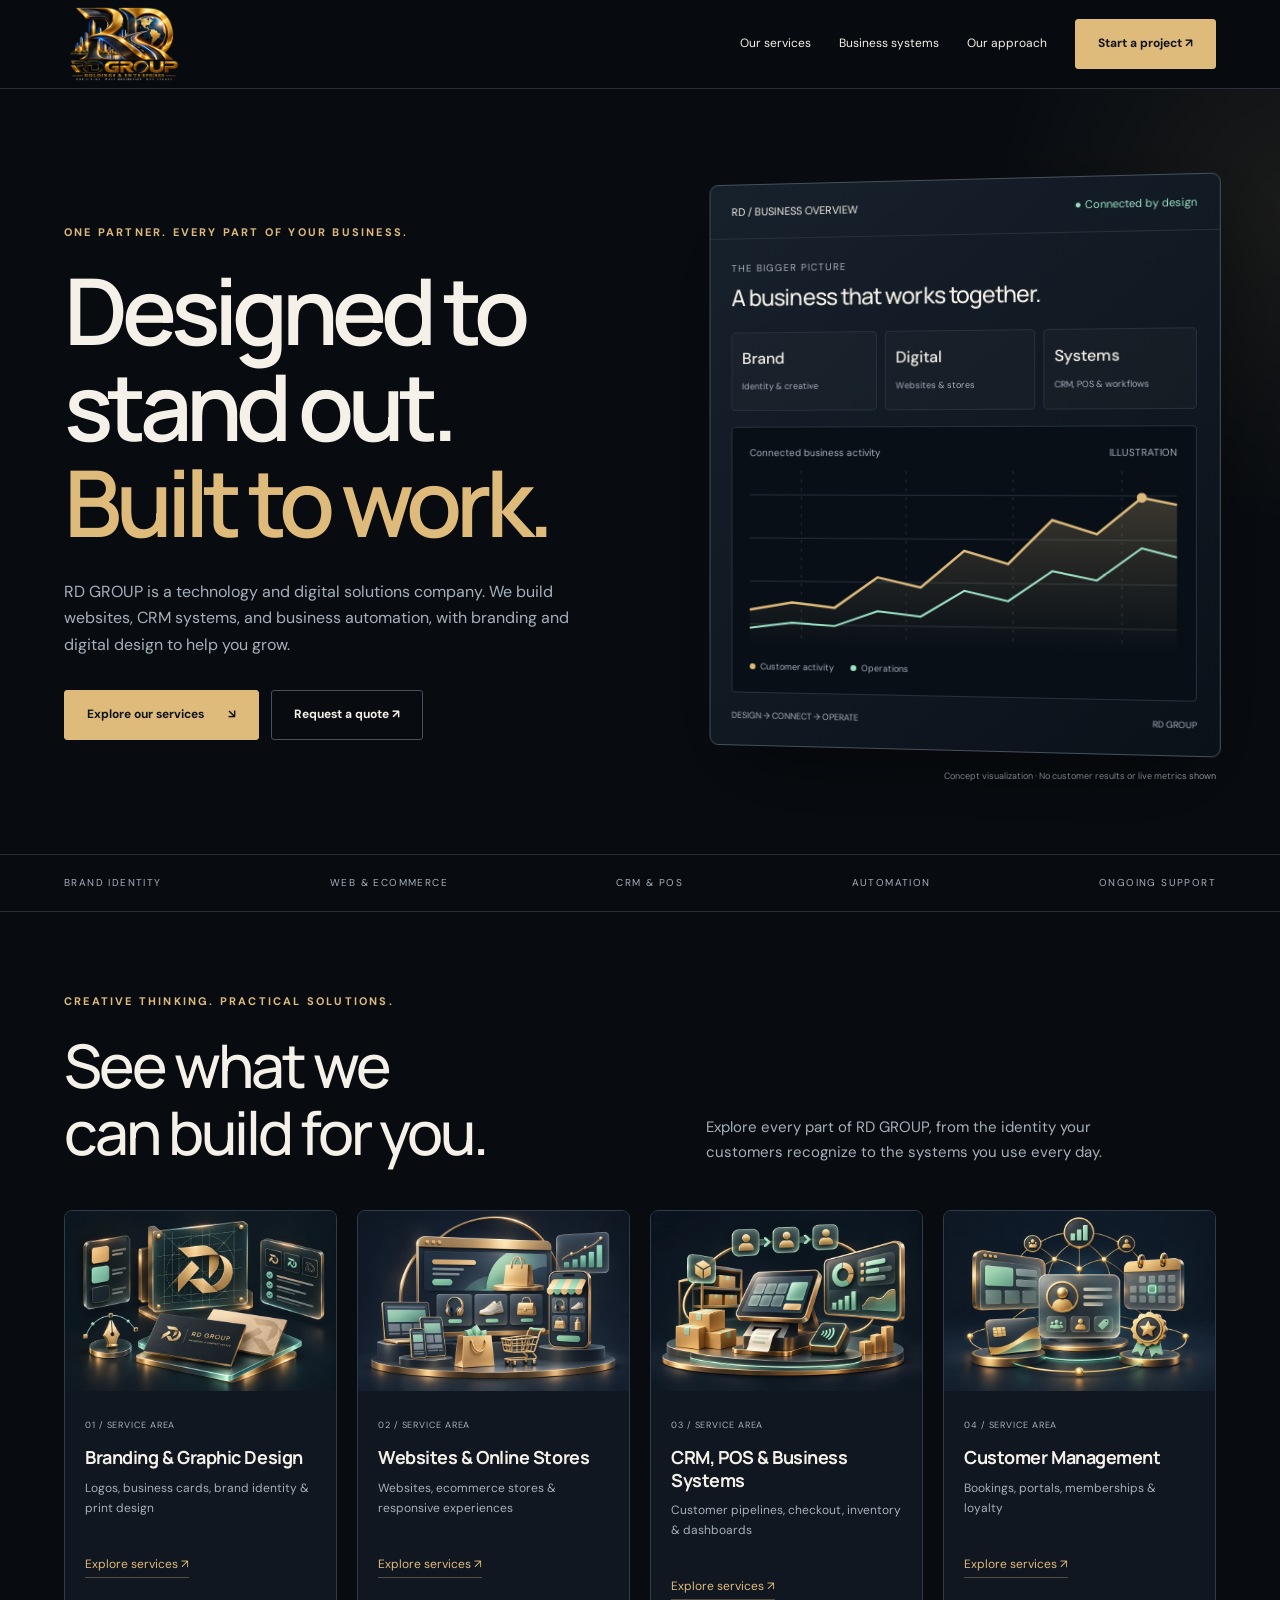
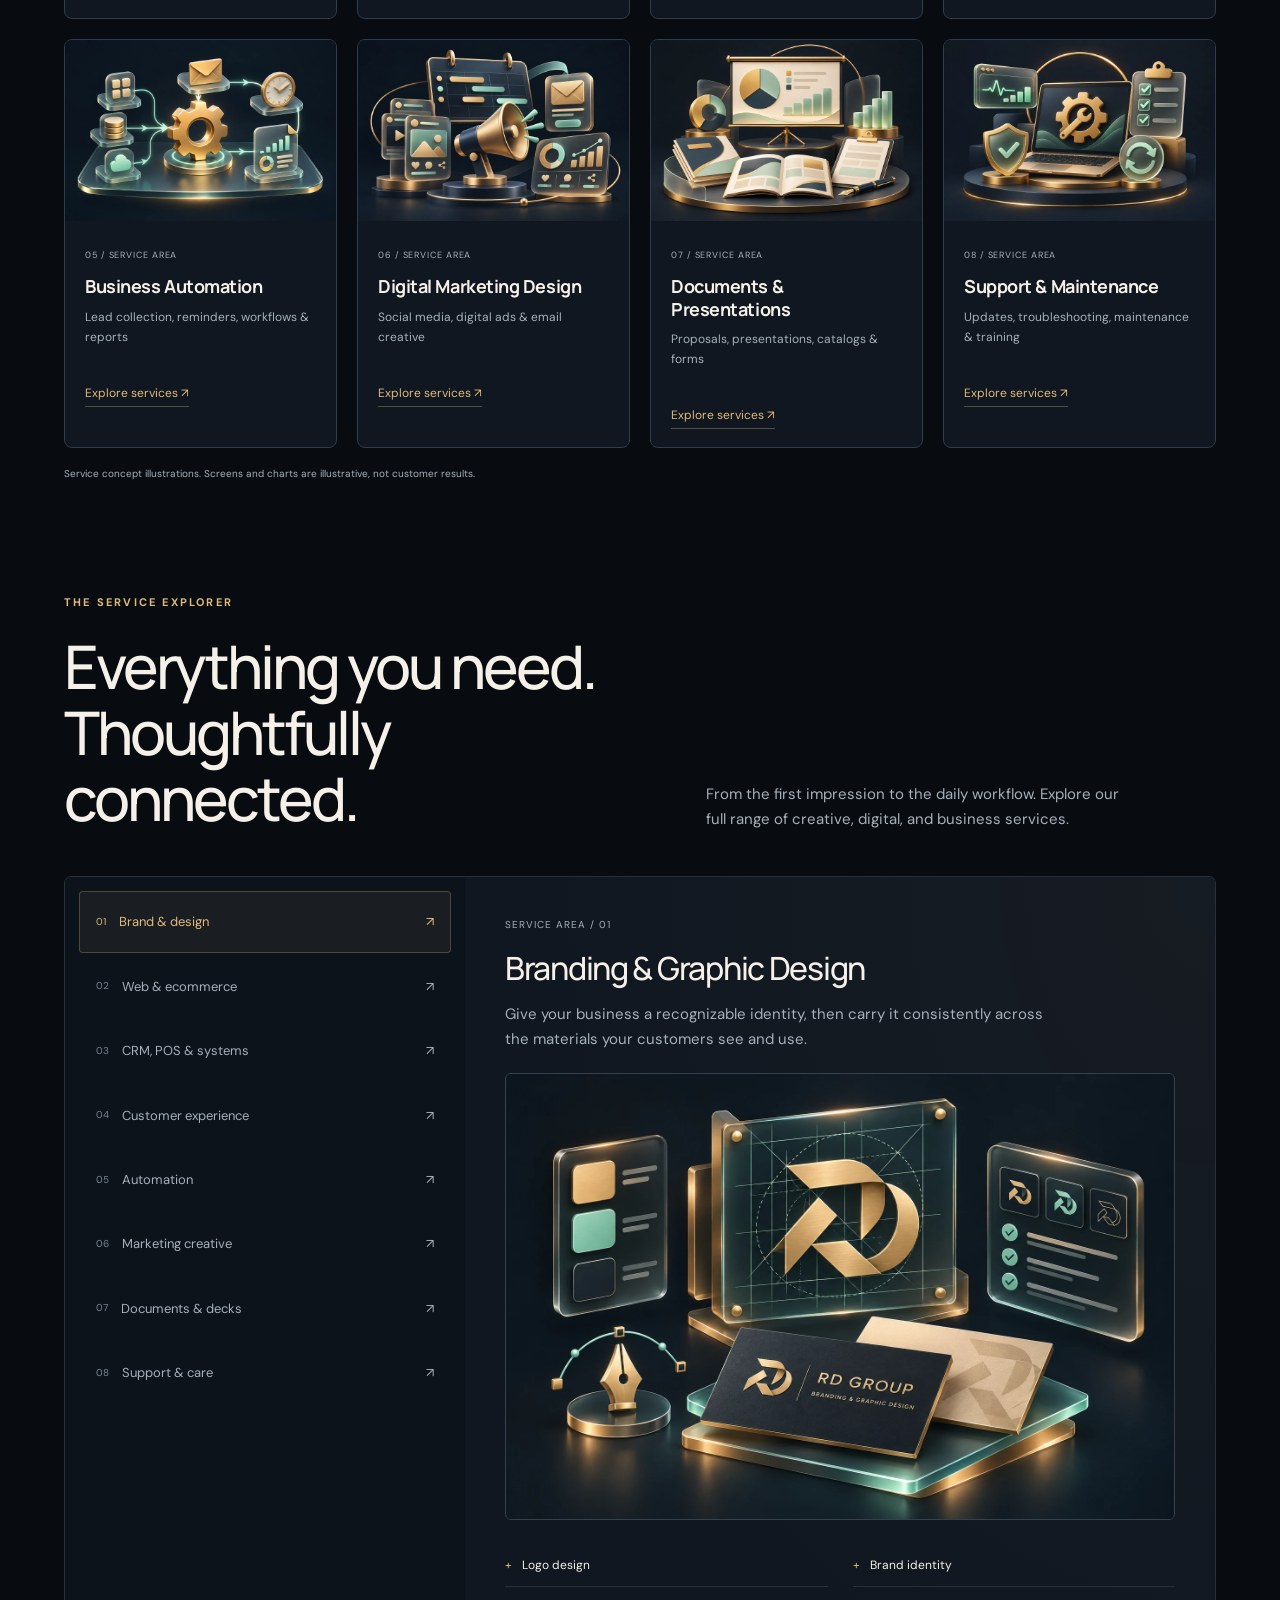
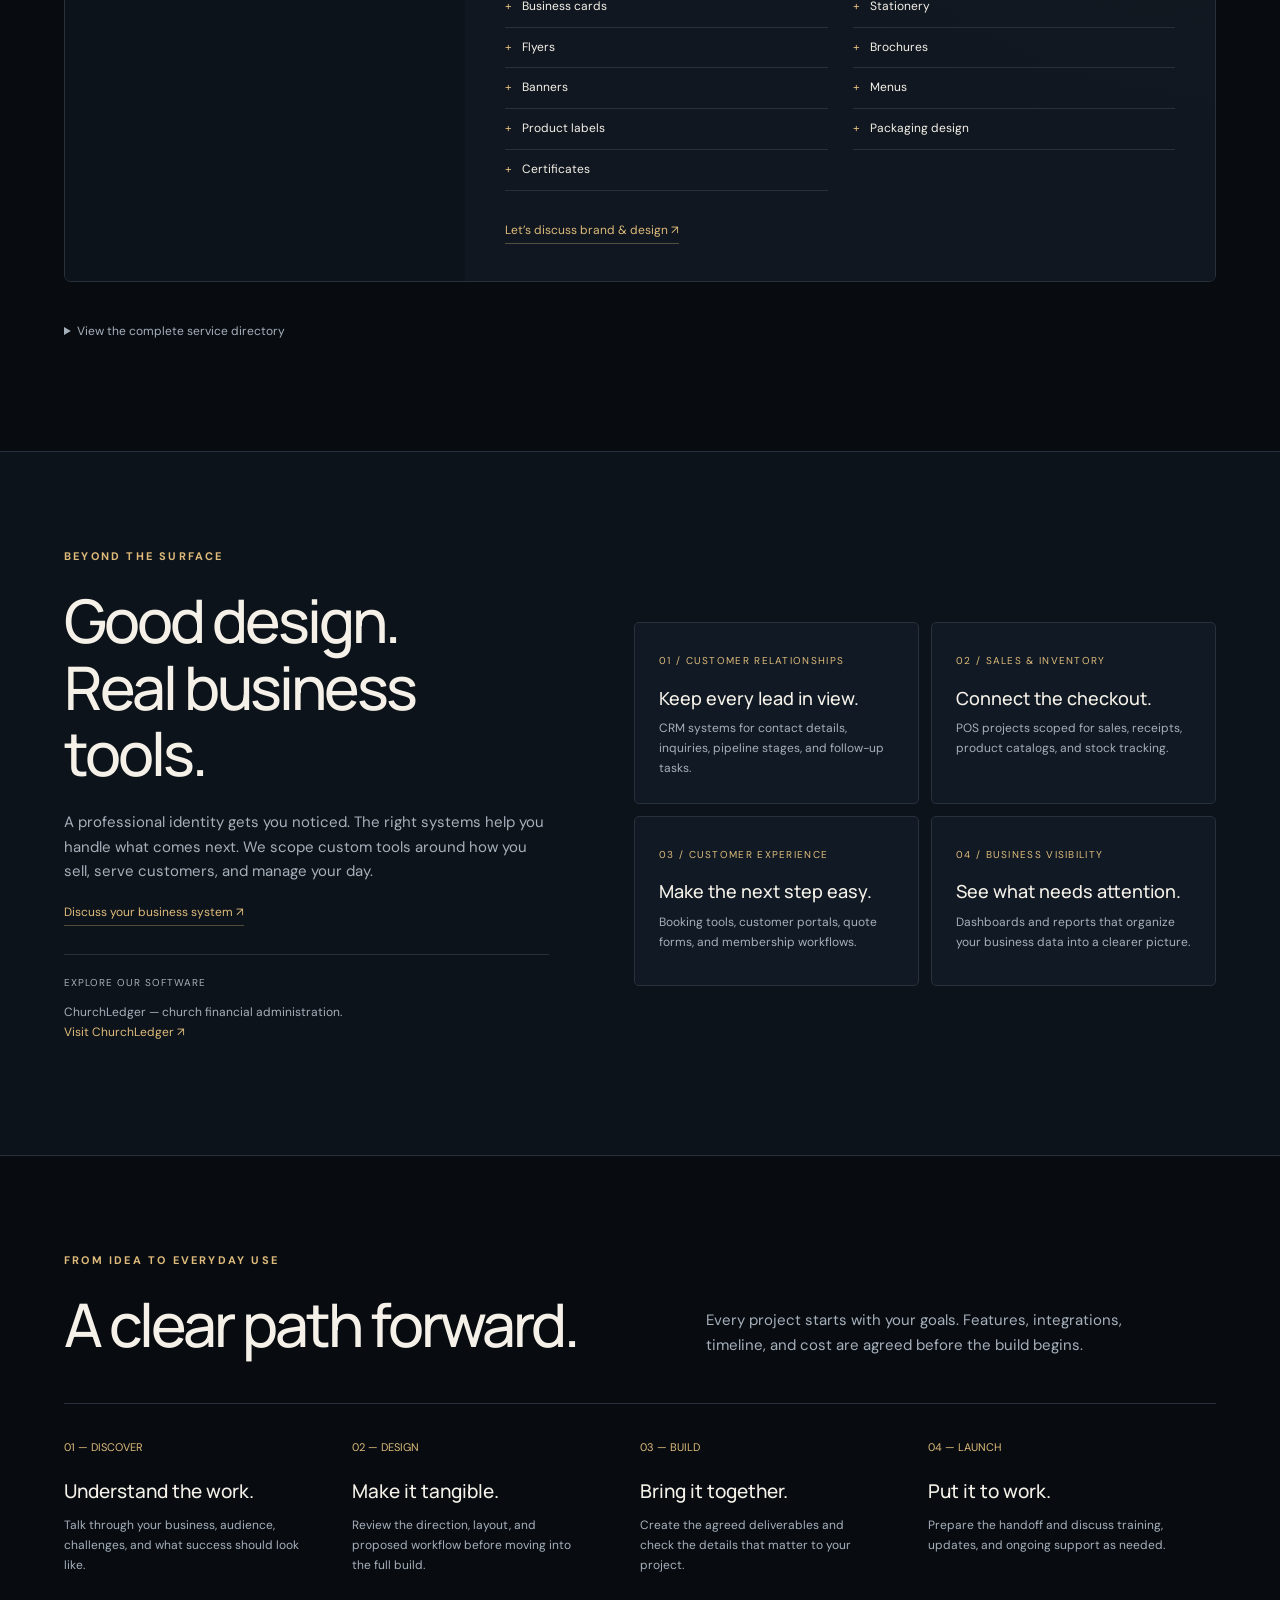
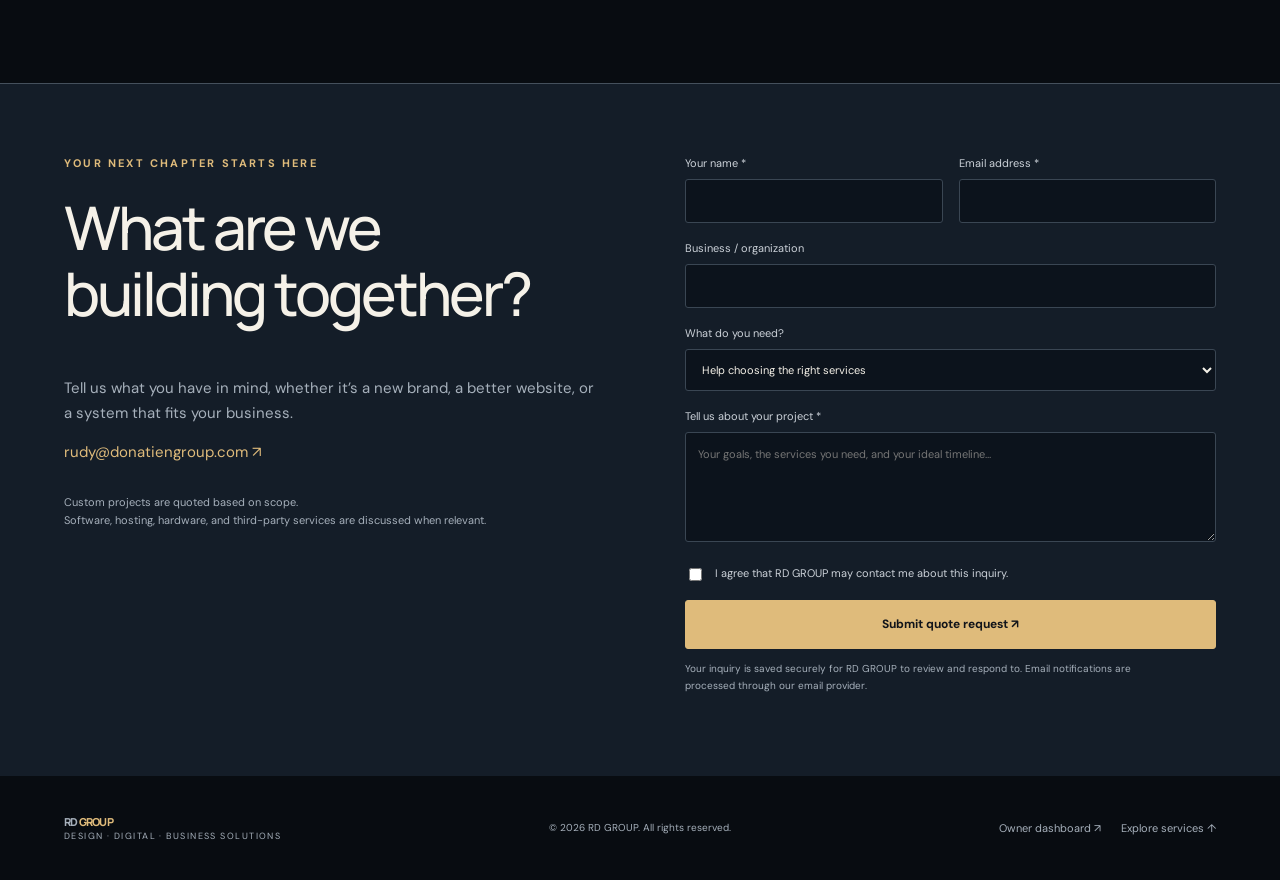
<file: about.html>
<!doctype html><html lang="en"><head><meta charset="utf-8"><meta name="viewport" content="width=device-width,initial-scale=1"><meta http-equiv="refresh" content="0;url=/#approach"><link rel="canonical" href="https://donatiengroup.com/"><title>RD GROUP — Design, Digital & Business Solutions</title></head><body><p><a href="/#approach">Visit RD GROUP</a></p><script>location.replace('/'+"#approach");</script></body></html>
</file>
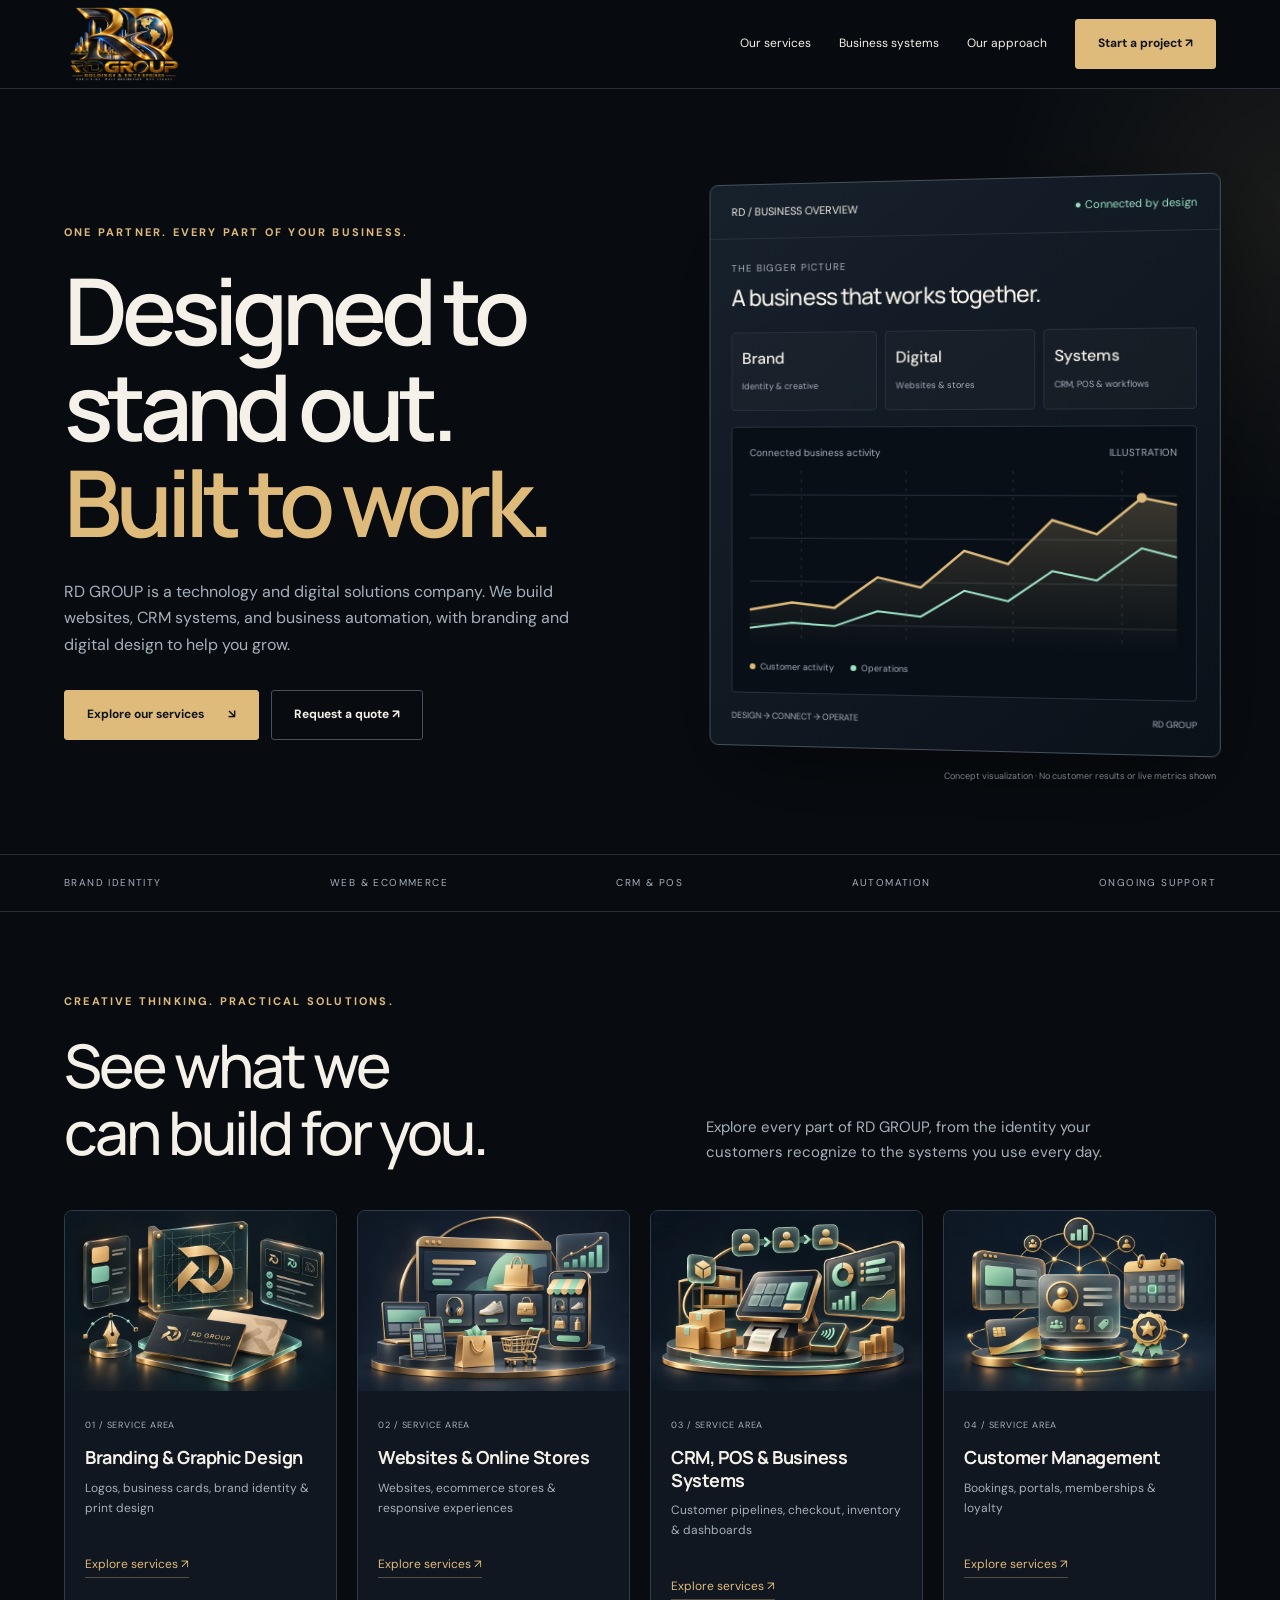
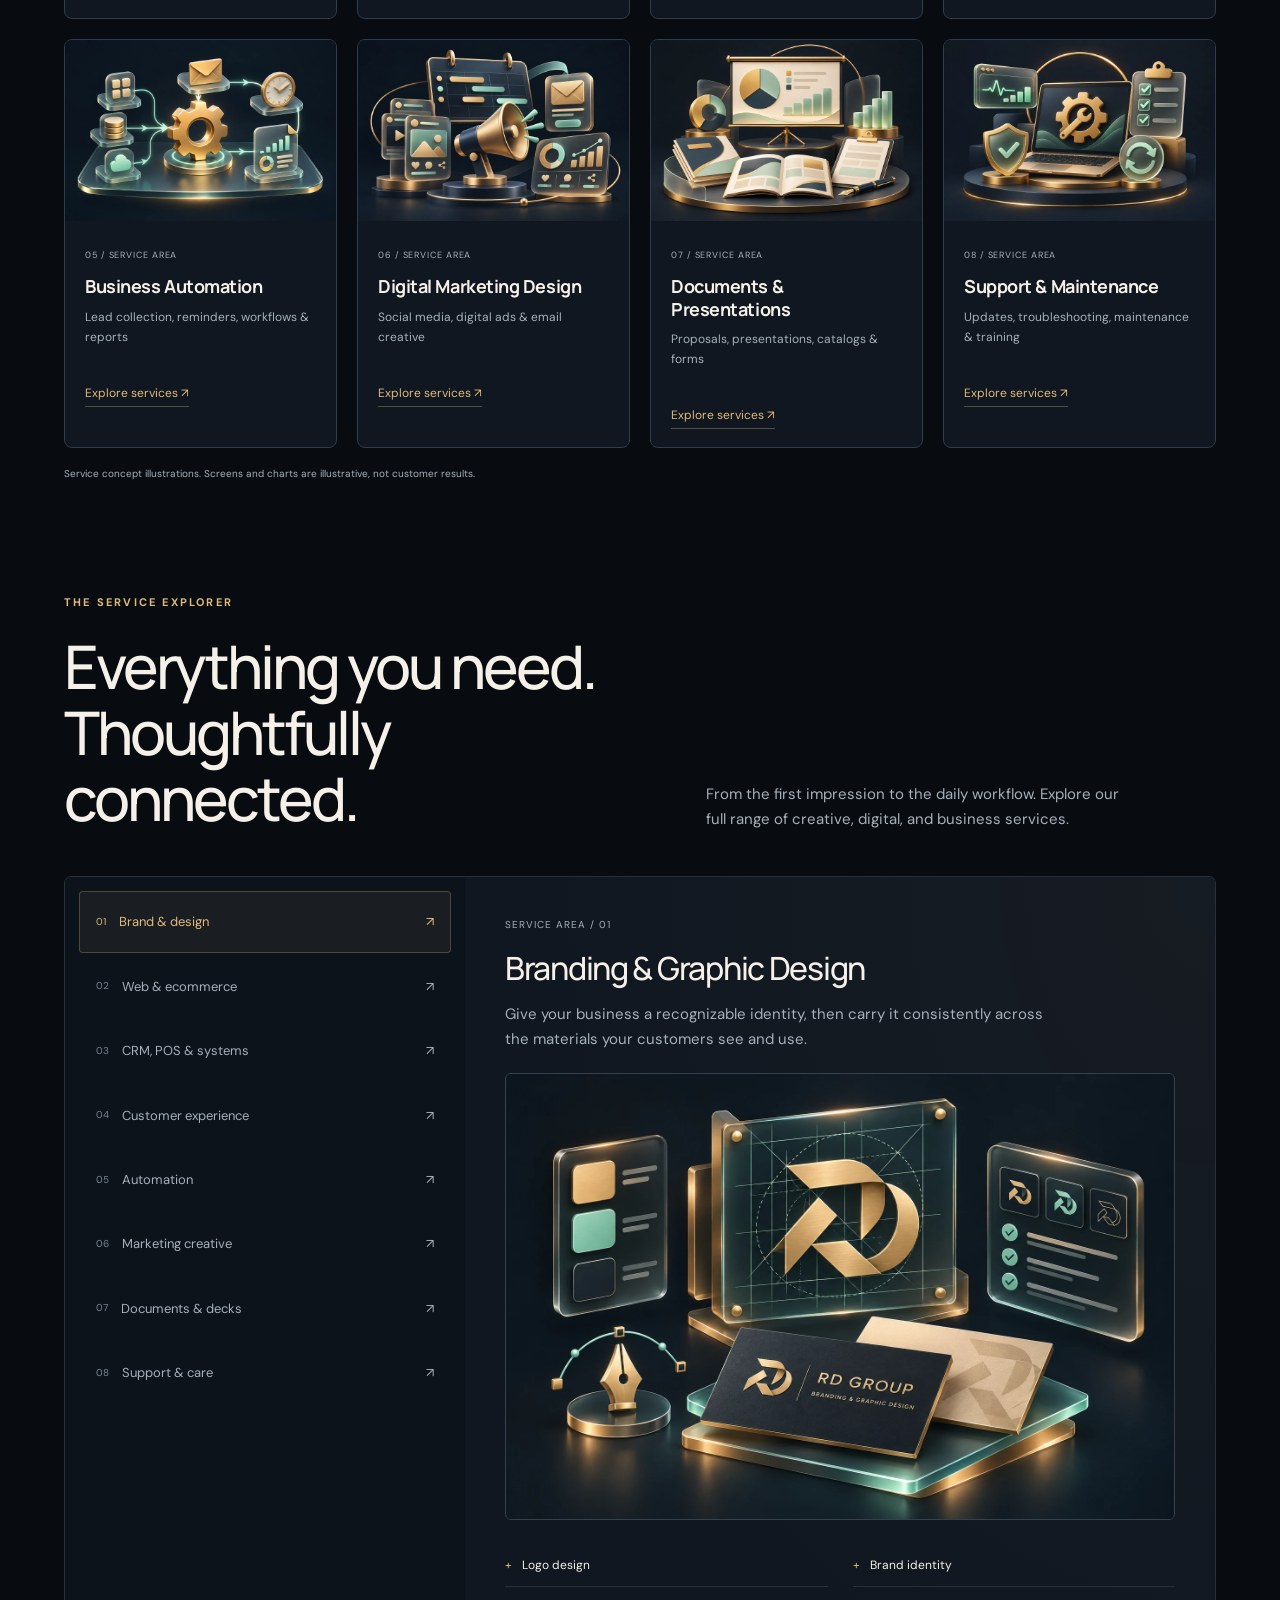
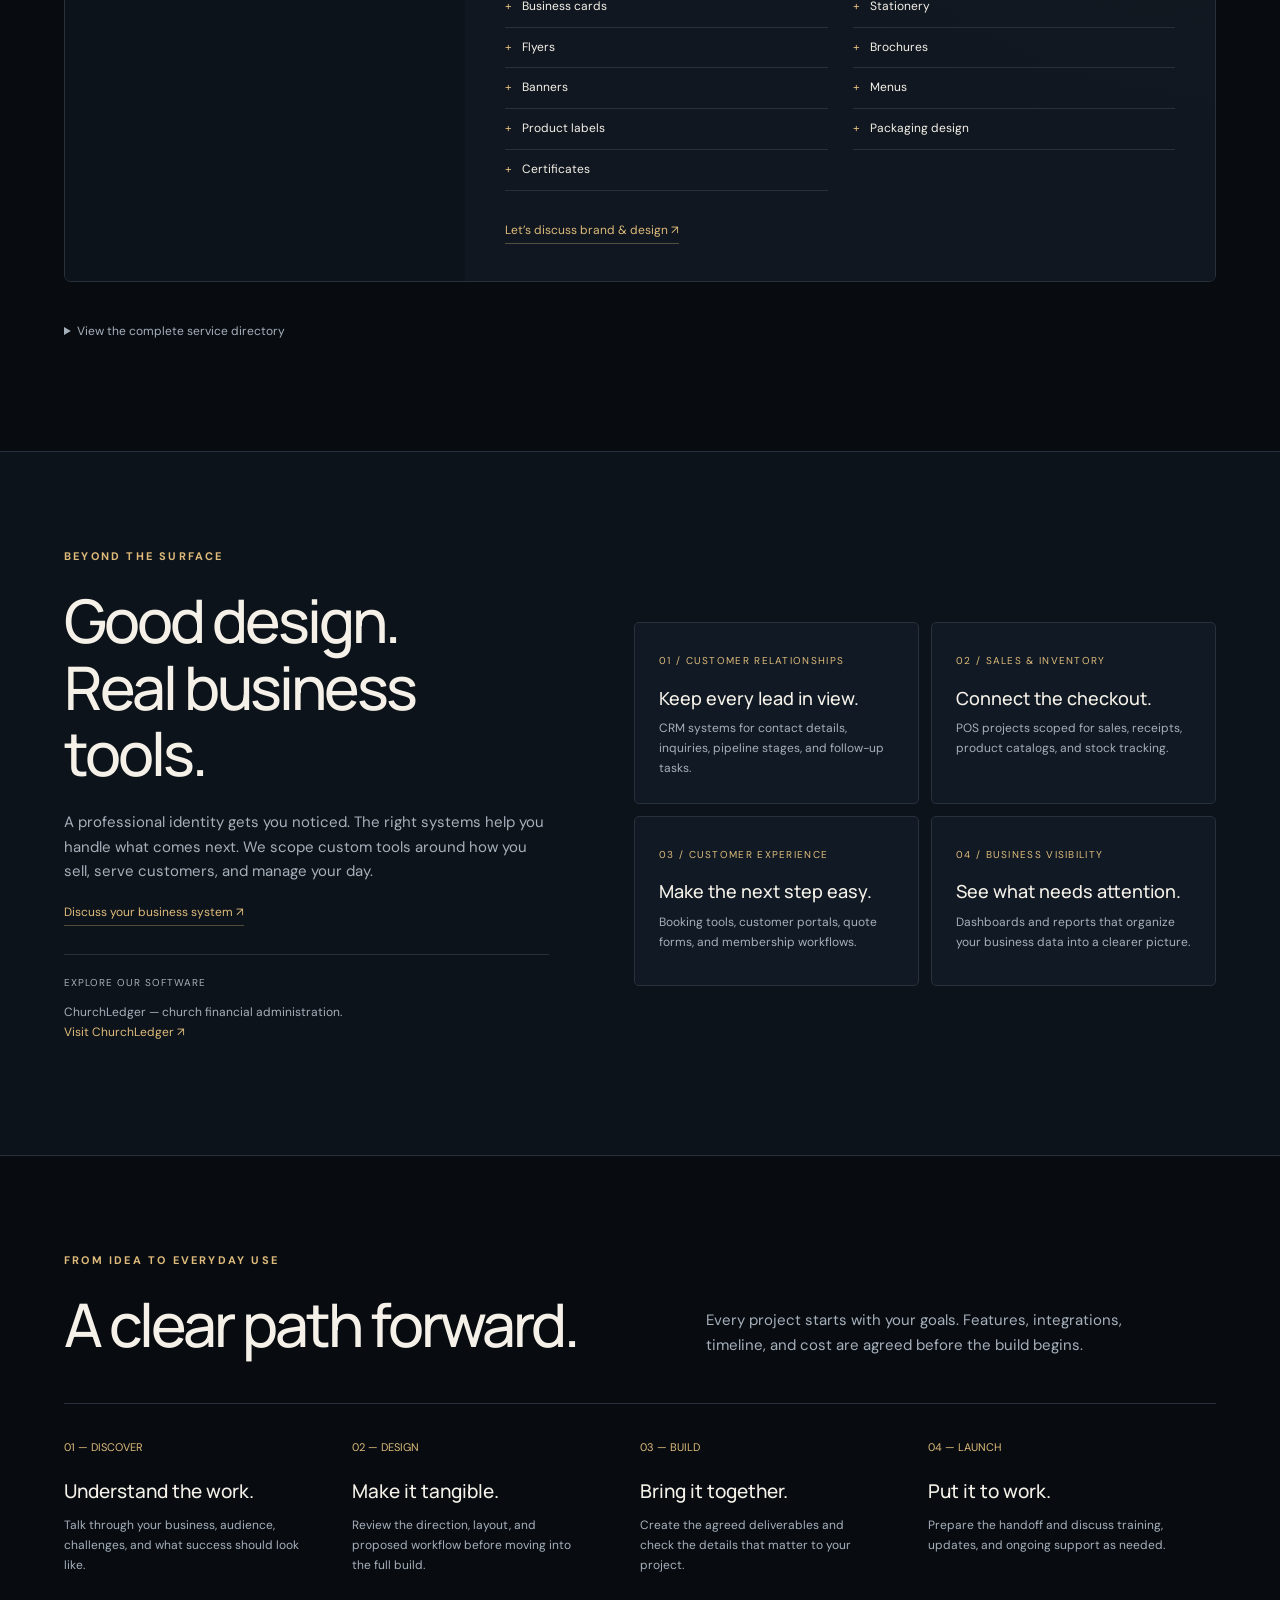
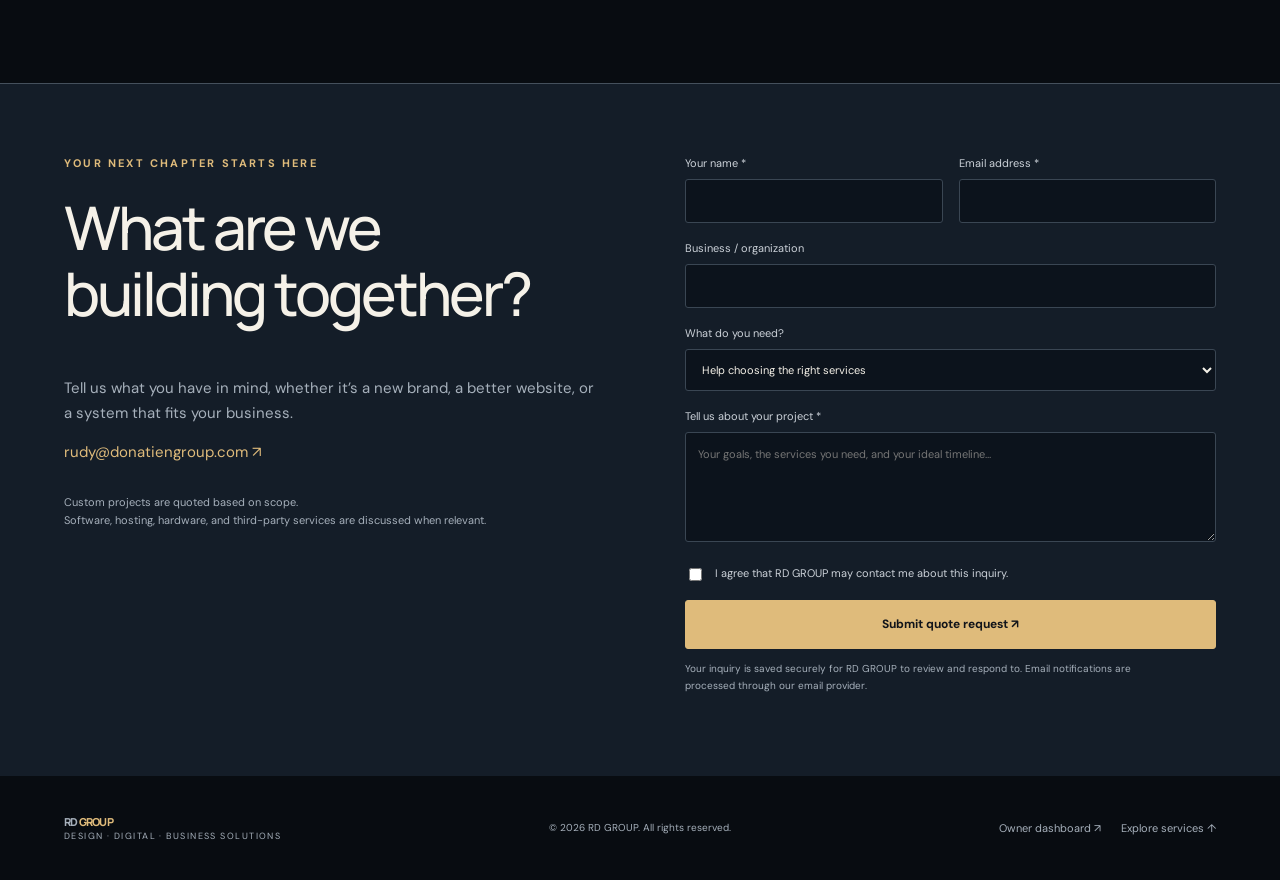
<file: companies.html>
<!doctype html><html lang="en"><head><meta charset="utf-8"><meta name="viewport" content="width=device-width,initial-scale=1"><meta http-equiv="refresh" content="0;url=/#services"><link rel="canonical" href="https://donatiengroup.com/"><title>RD GROUP — Design, Digital & Business Solutions</title></head><body><p><a href="/#services">Visit RD GROUP</a></p><script>location.replace('/'+"#services");</script></body></html>
</file>
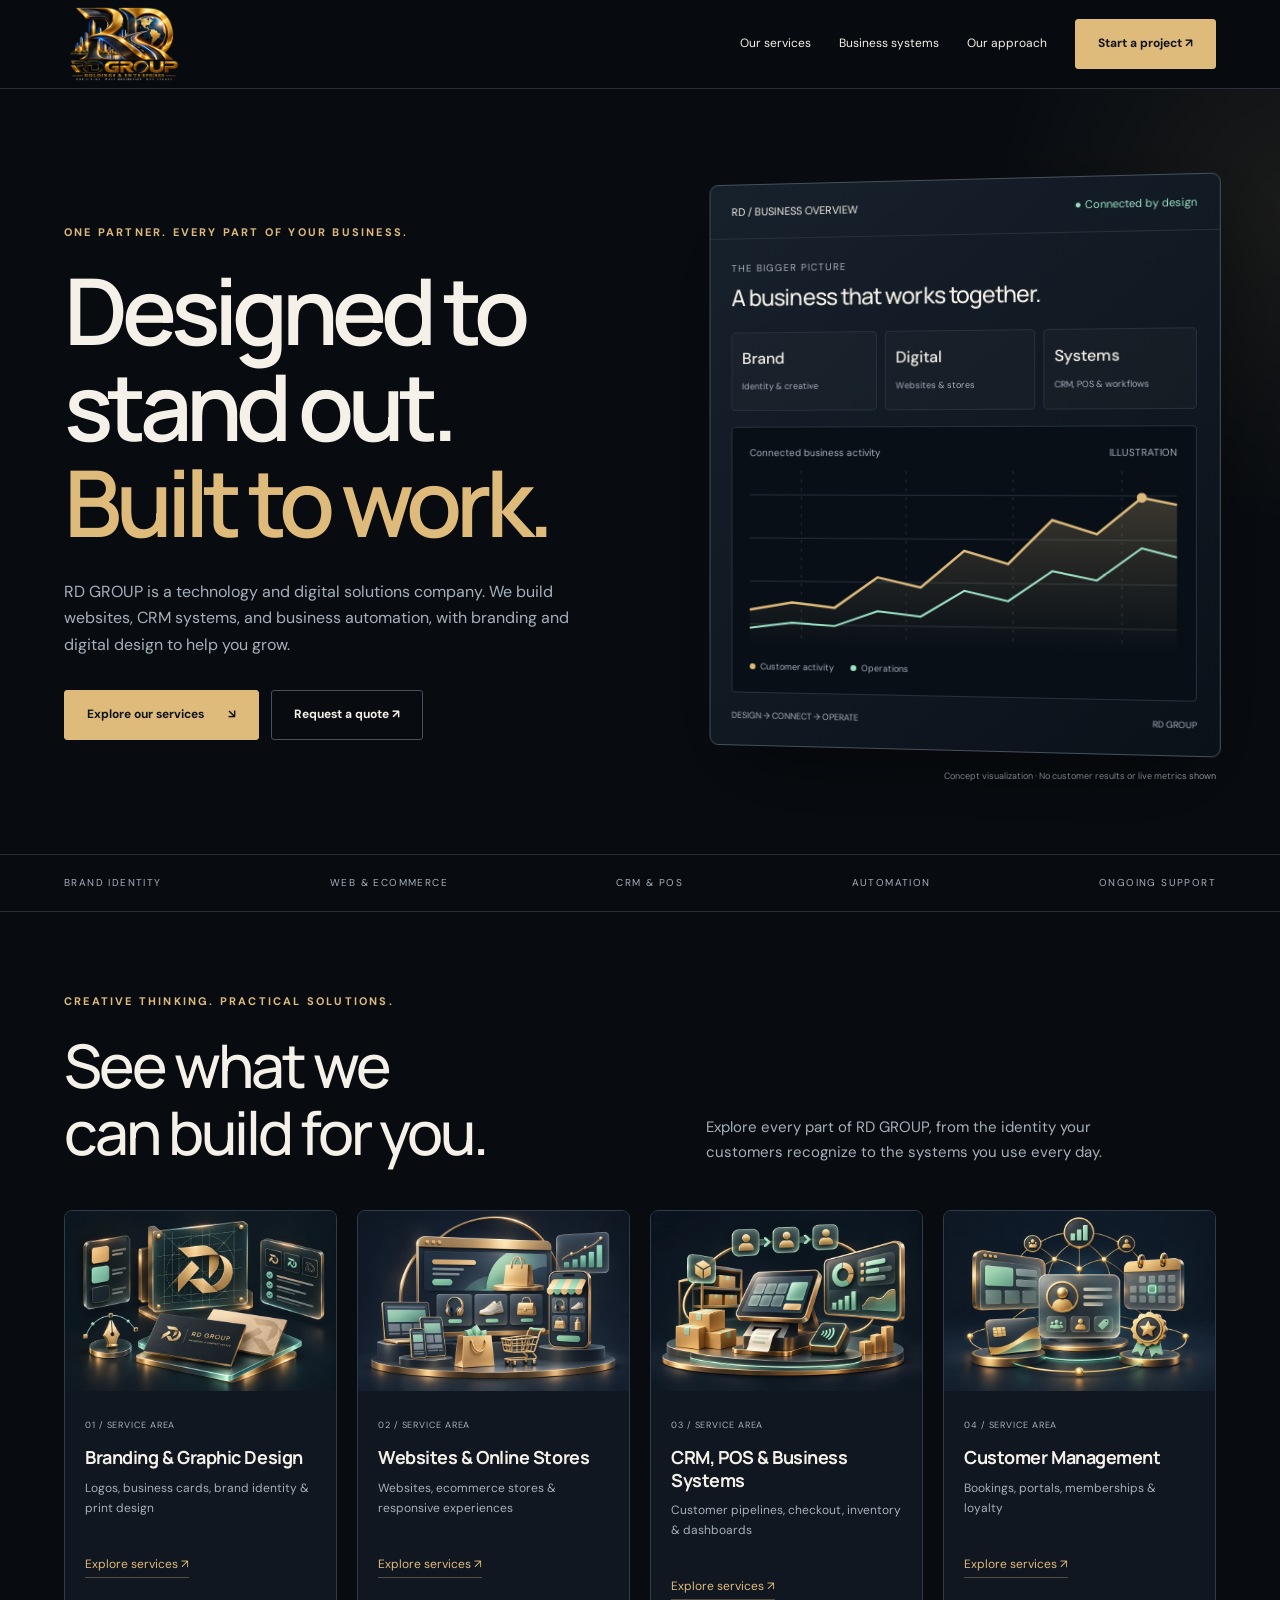
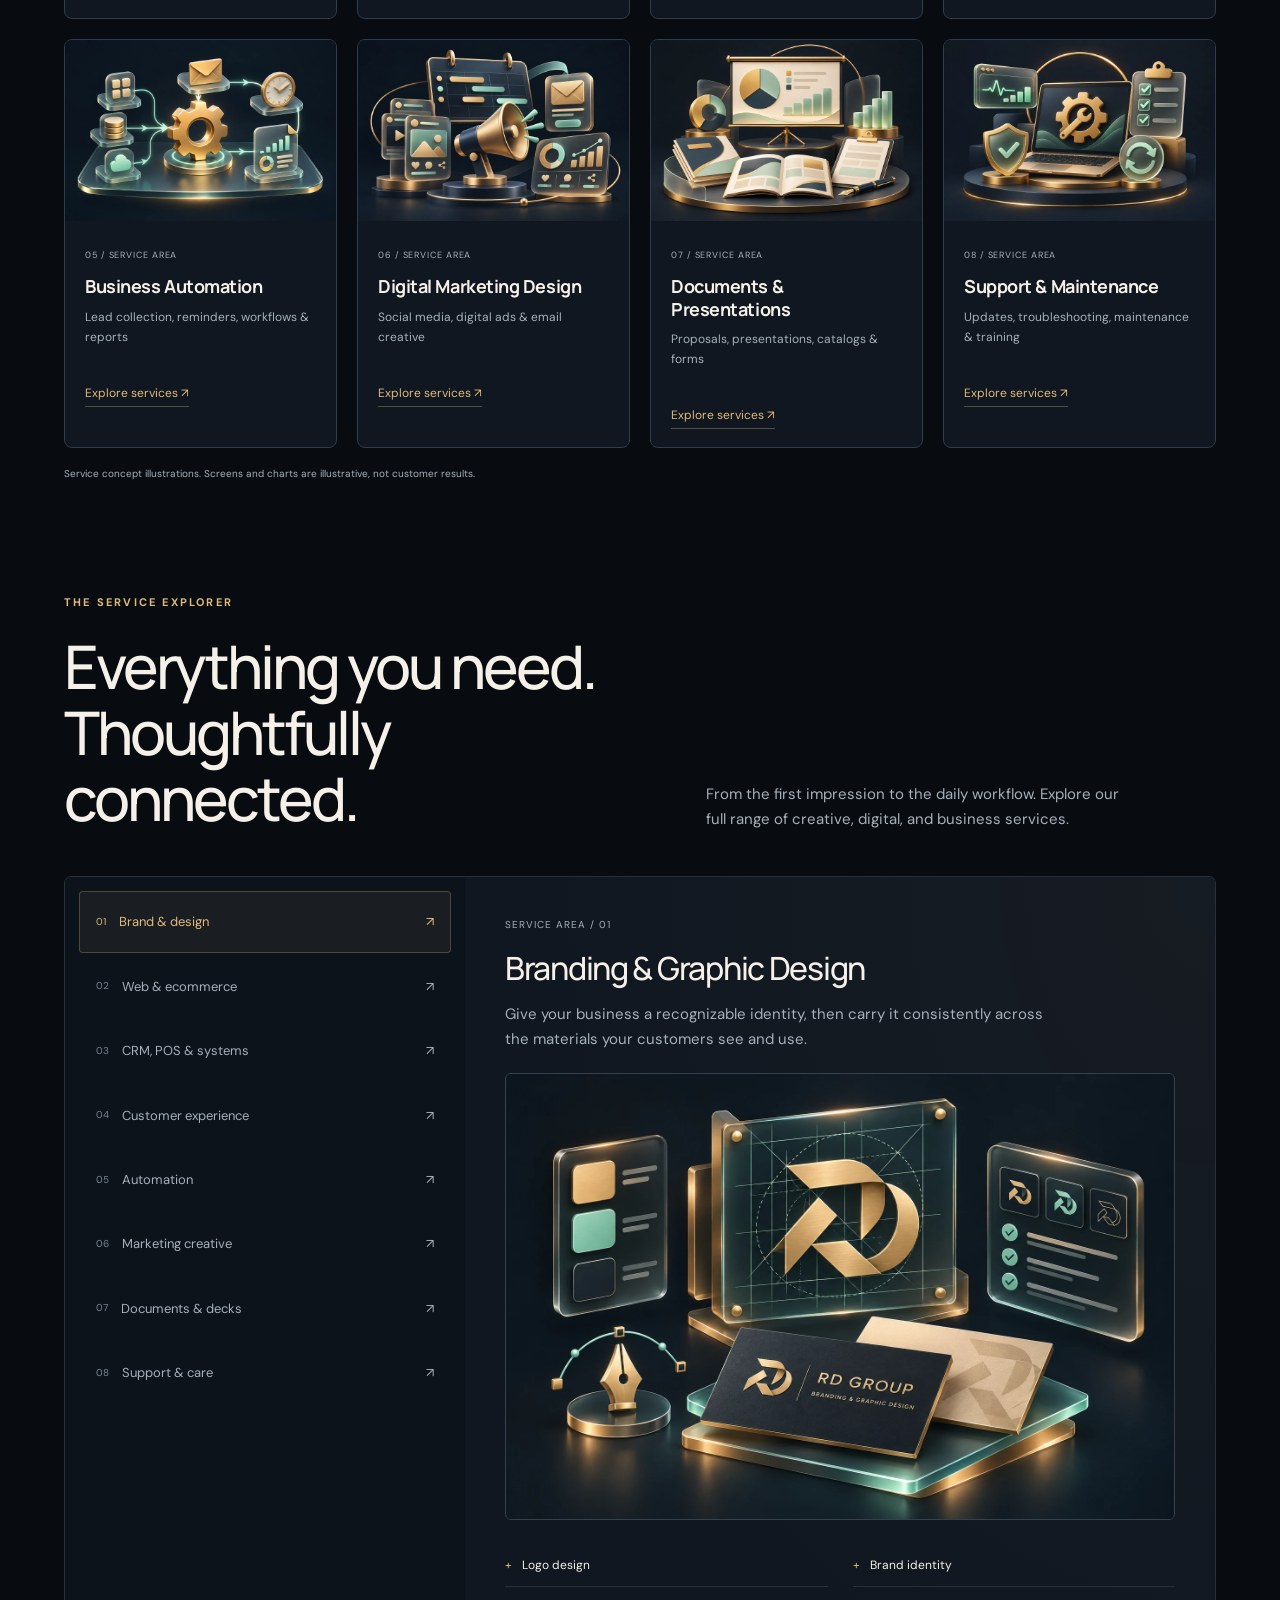
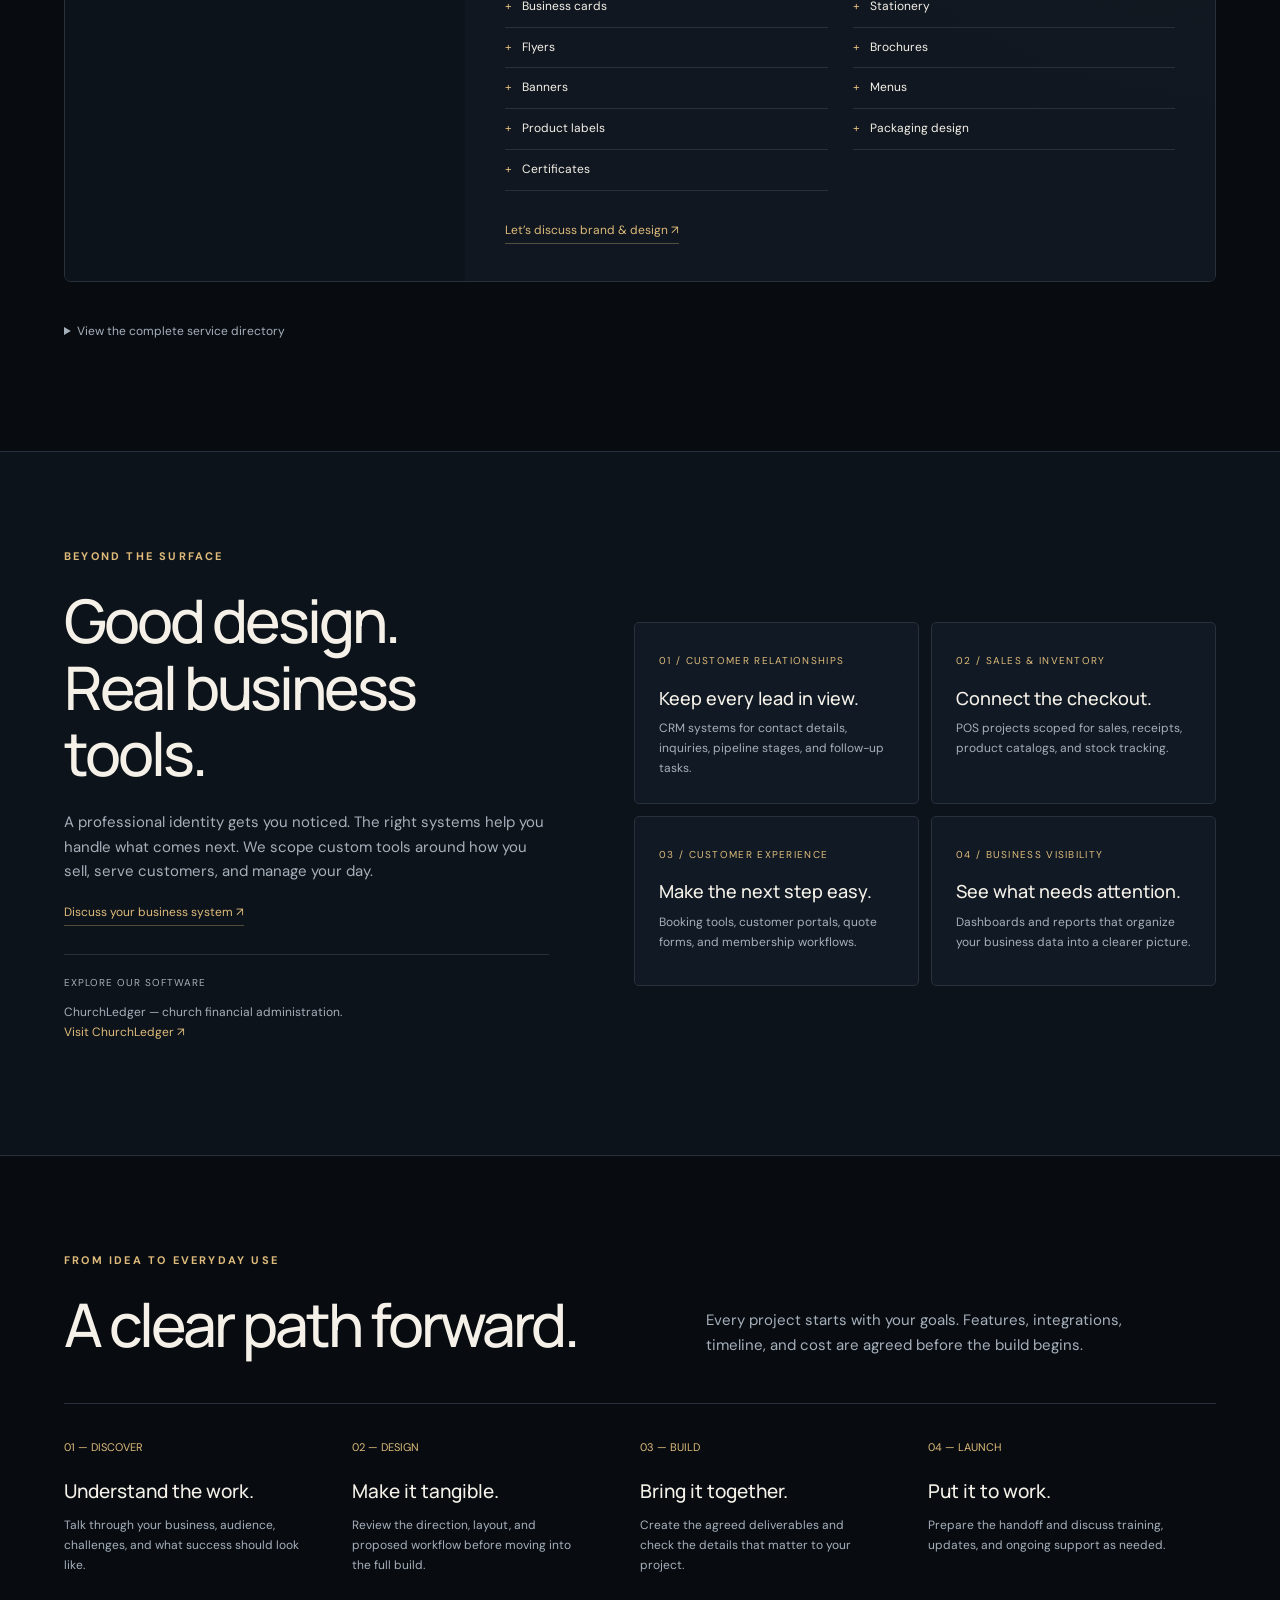
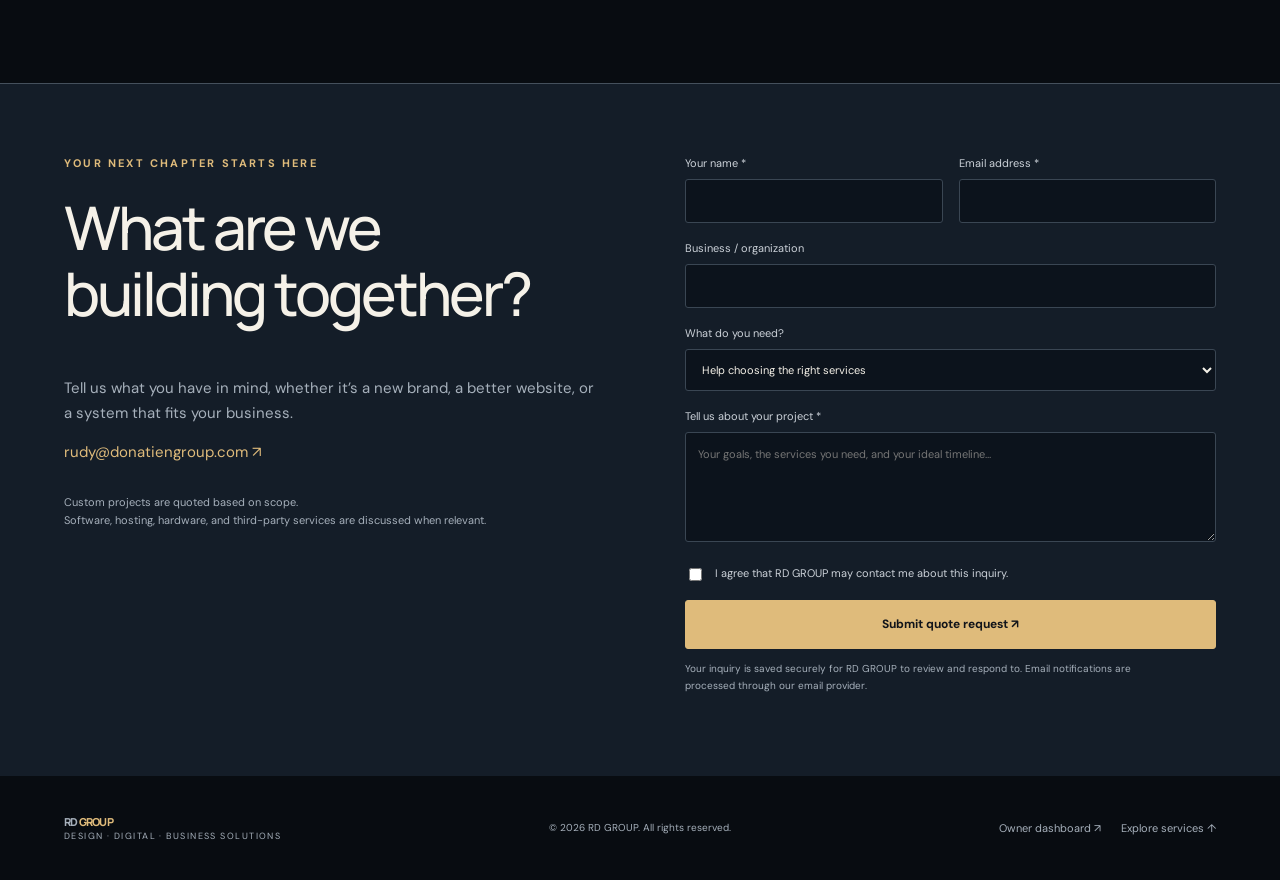
<file: contact.html>
<!doctype html><html lang="en"><head><meta charset="utf-8"><meta name="viewport" content="width=device-width,initial-scale=1"><meta http-equiv="refresh" content="0;url=/#contact"><link rel="canonical" href="https://donatiengroup.com/"><title>RD GROUP — Design, Digital & Business Solutions</title></head><body><p><a href="/#contact">Visit RD GROUP</a></p><script>location.replace('/'+"#contact");</script></body></html>
</file>
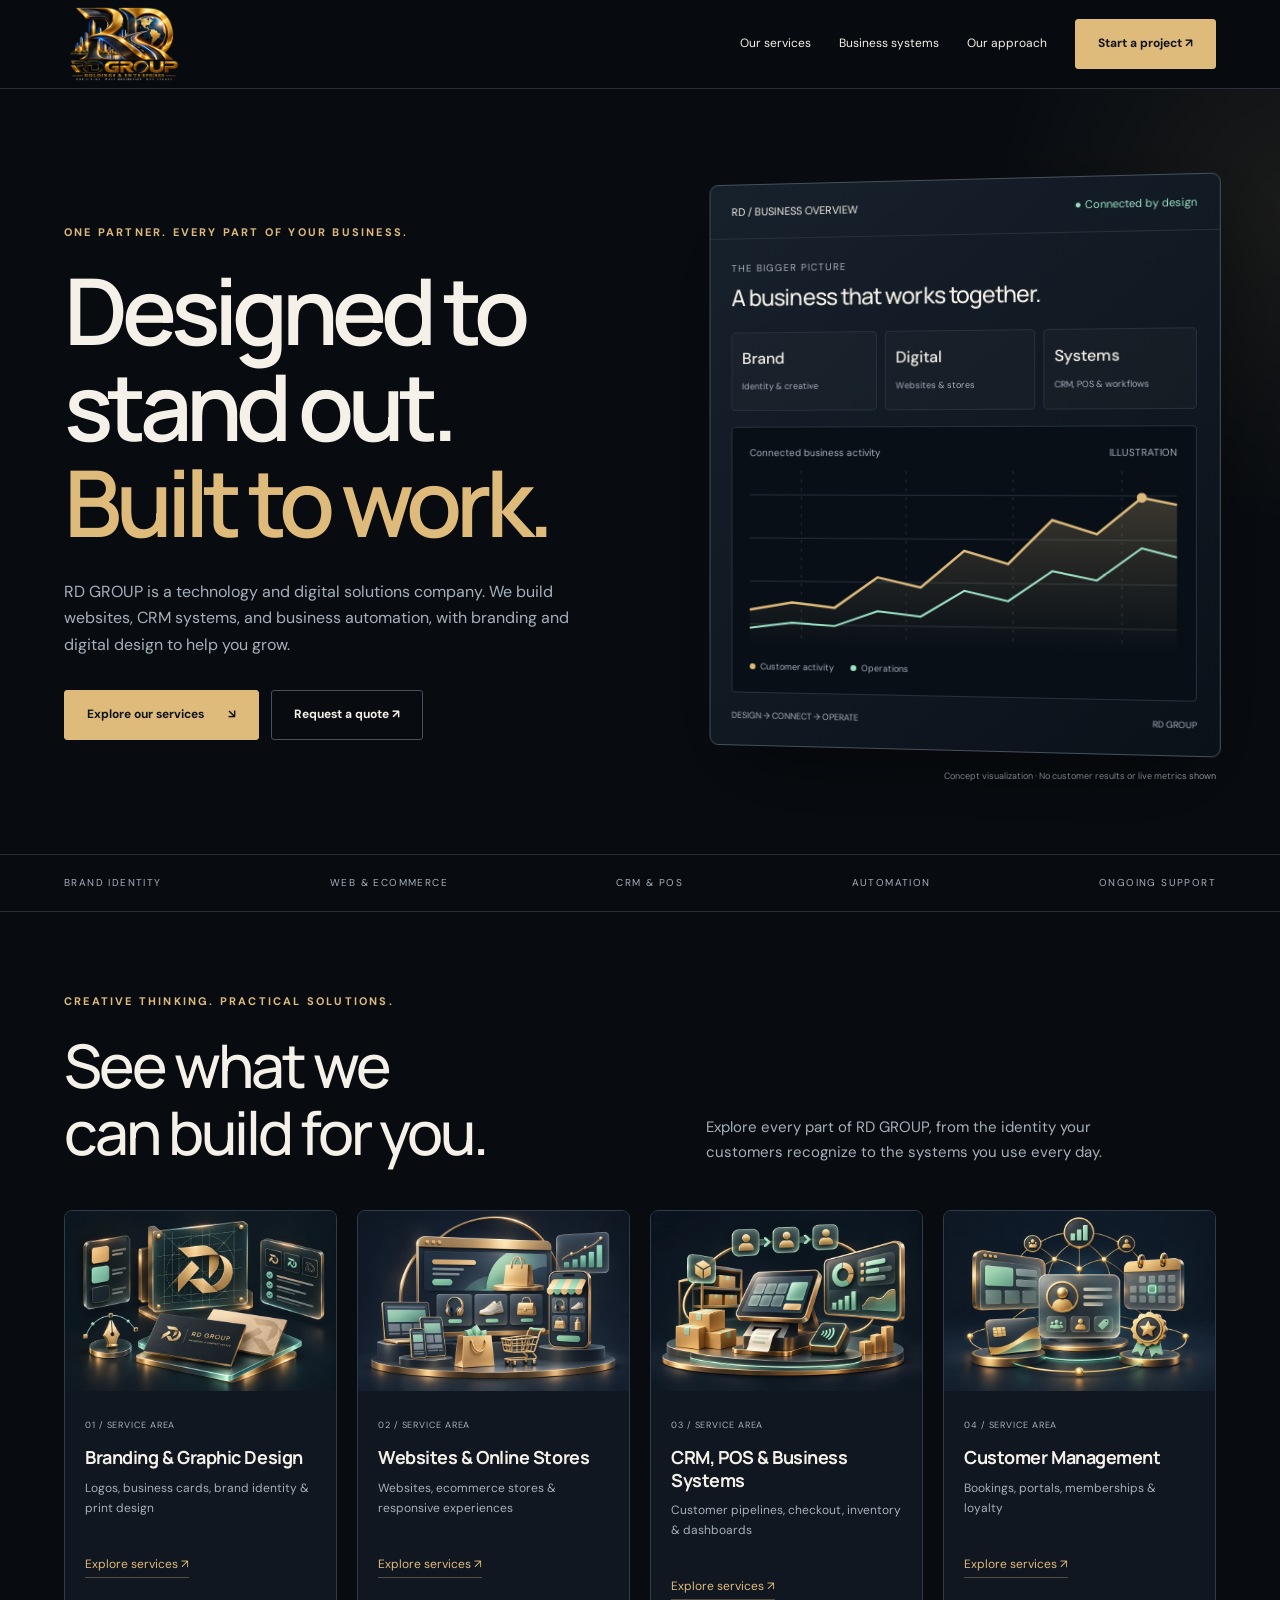
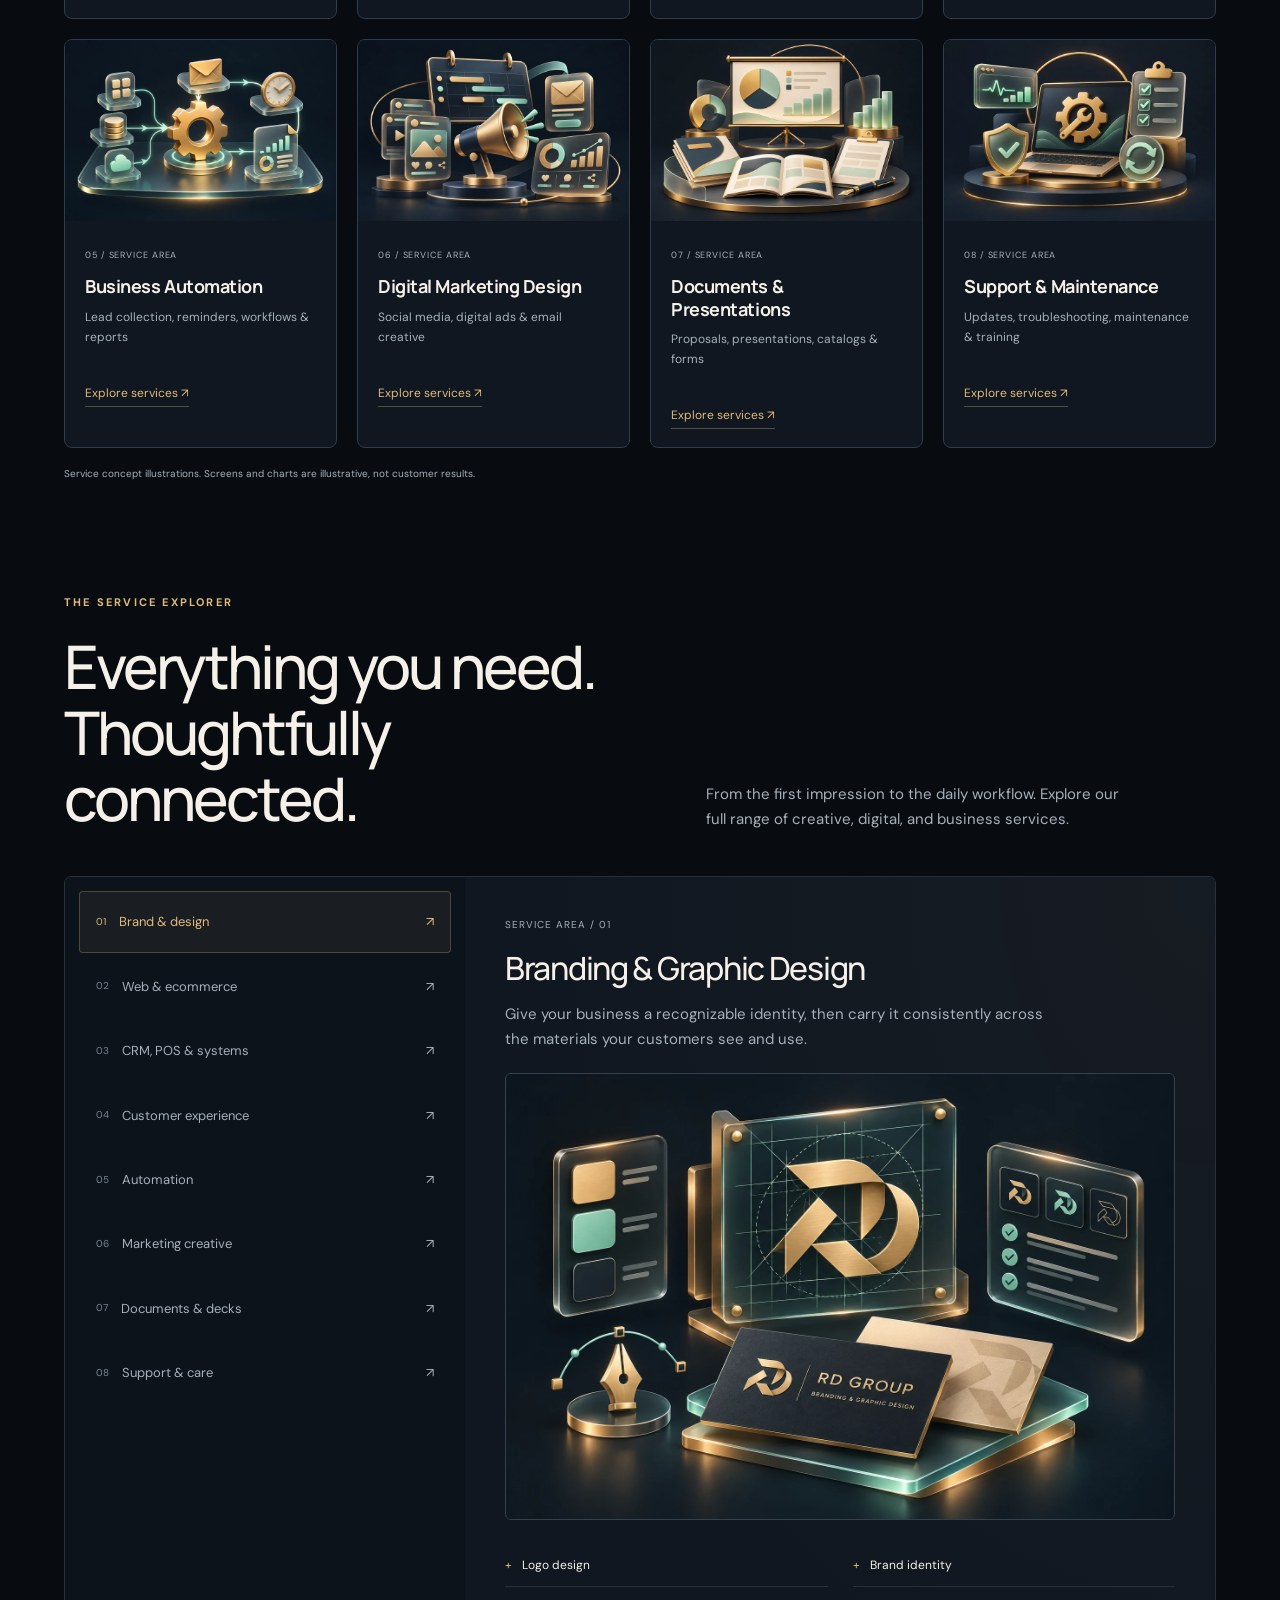
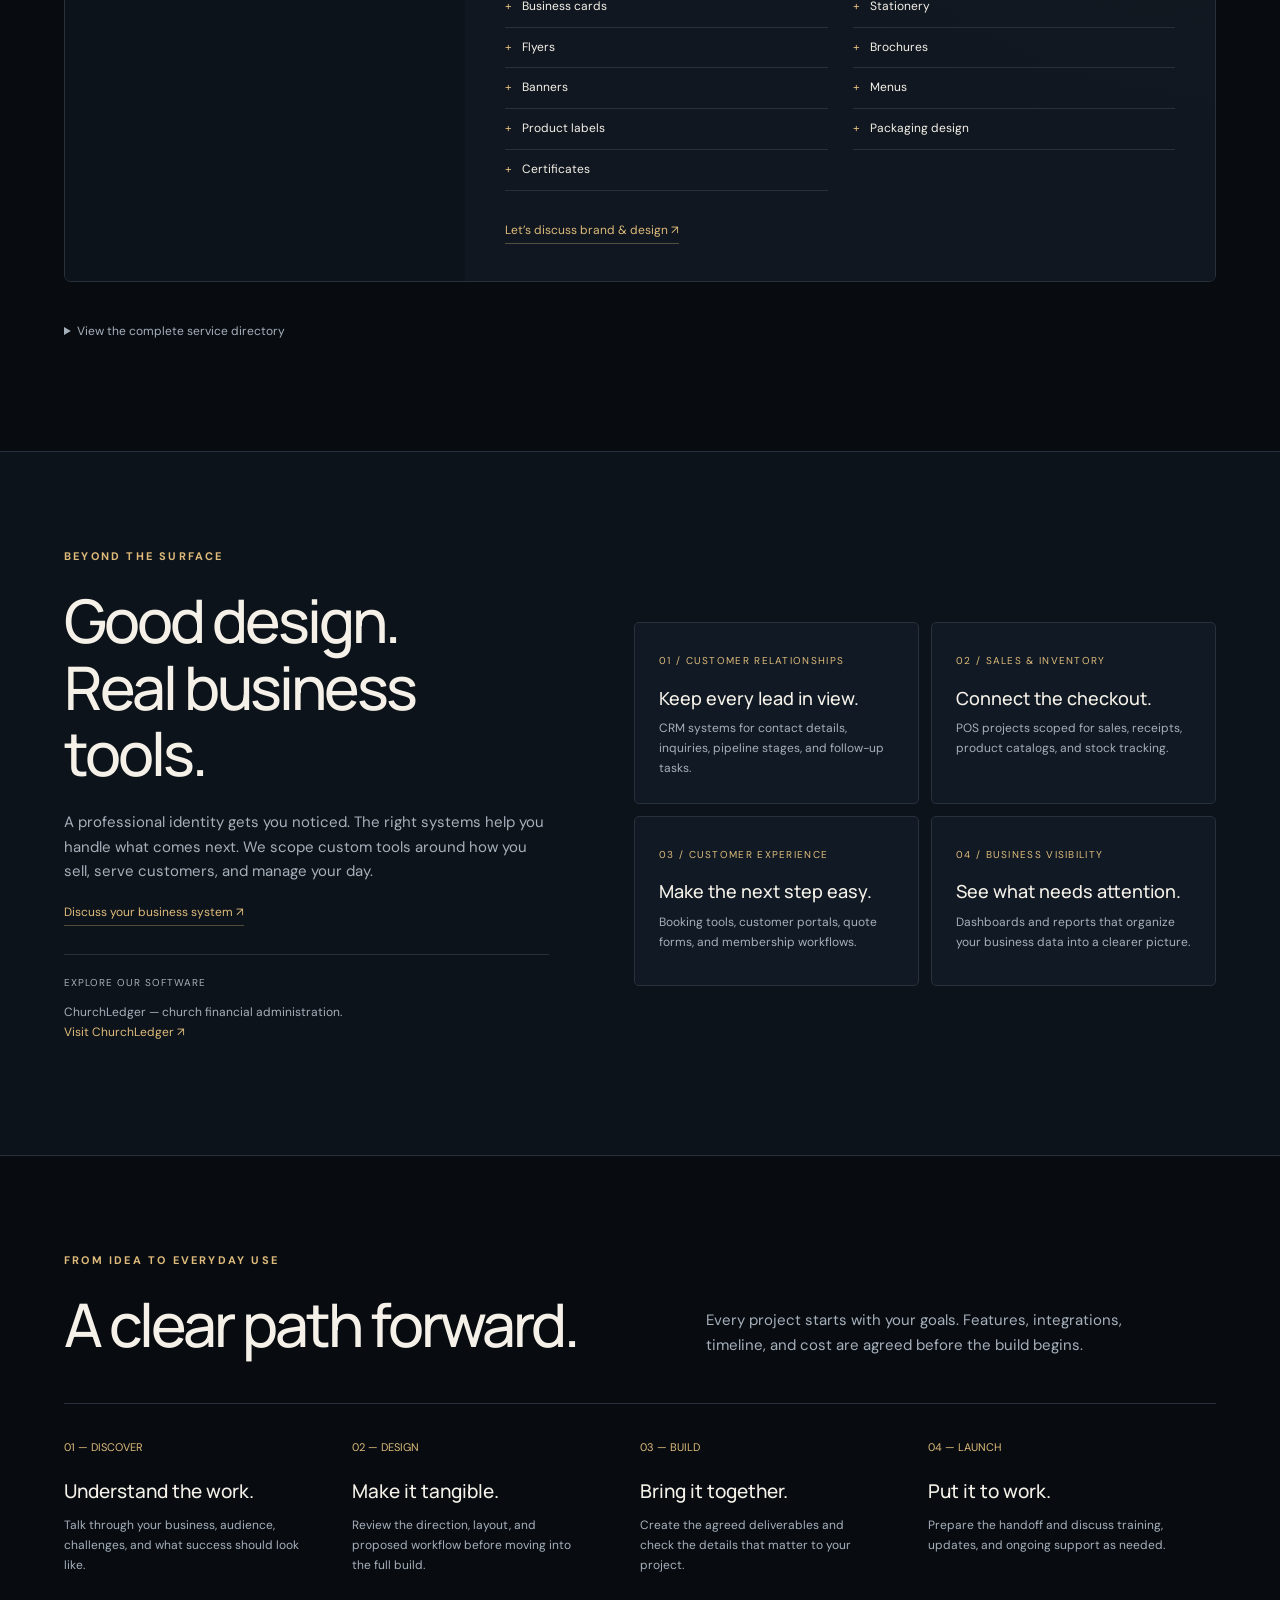
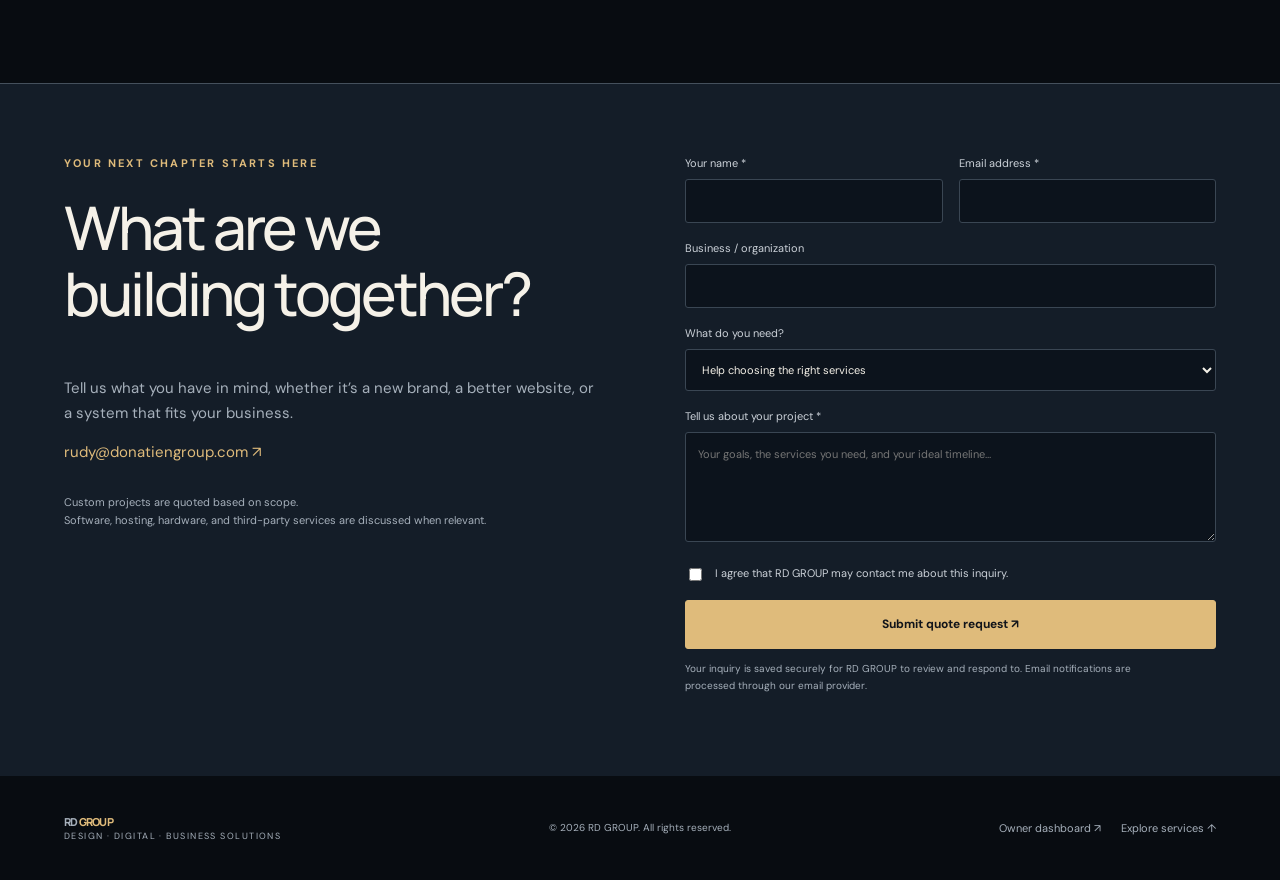
<file: new-direction.html>
<!doctype html><html lang="en"><head><meta charset="utf-8"><meta name="viewport" content="width=device-width,initial-scale=1"><meta http-equiv="refresh" content="0;url=/#service-illustrations"><link rel="canonical" href="https://donatiengroup.com/"><title>RD GROUP — Design, Digital & Business Solutions</title></head><body><p><a href="/#service-illustrations">Visit RD GROUP</a></p><script>location.replace('/'+(location.hash||"#service-illustrations"));</script></body></html>
</file>
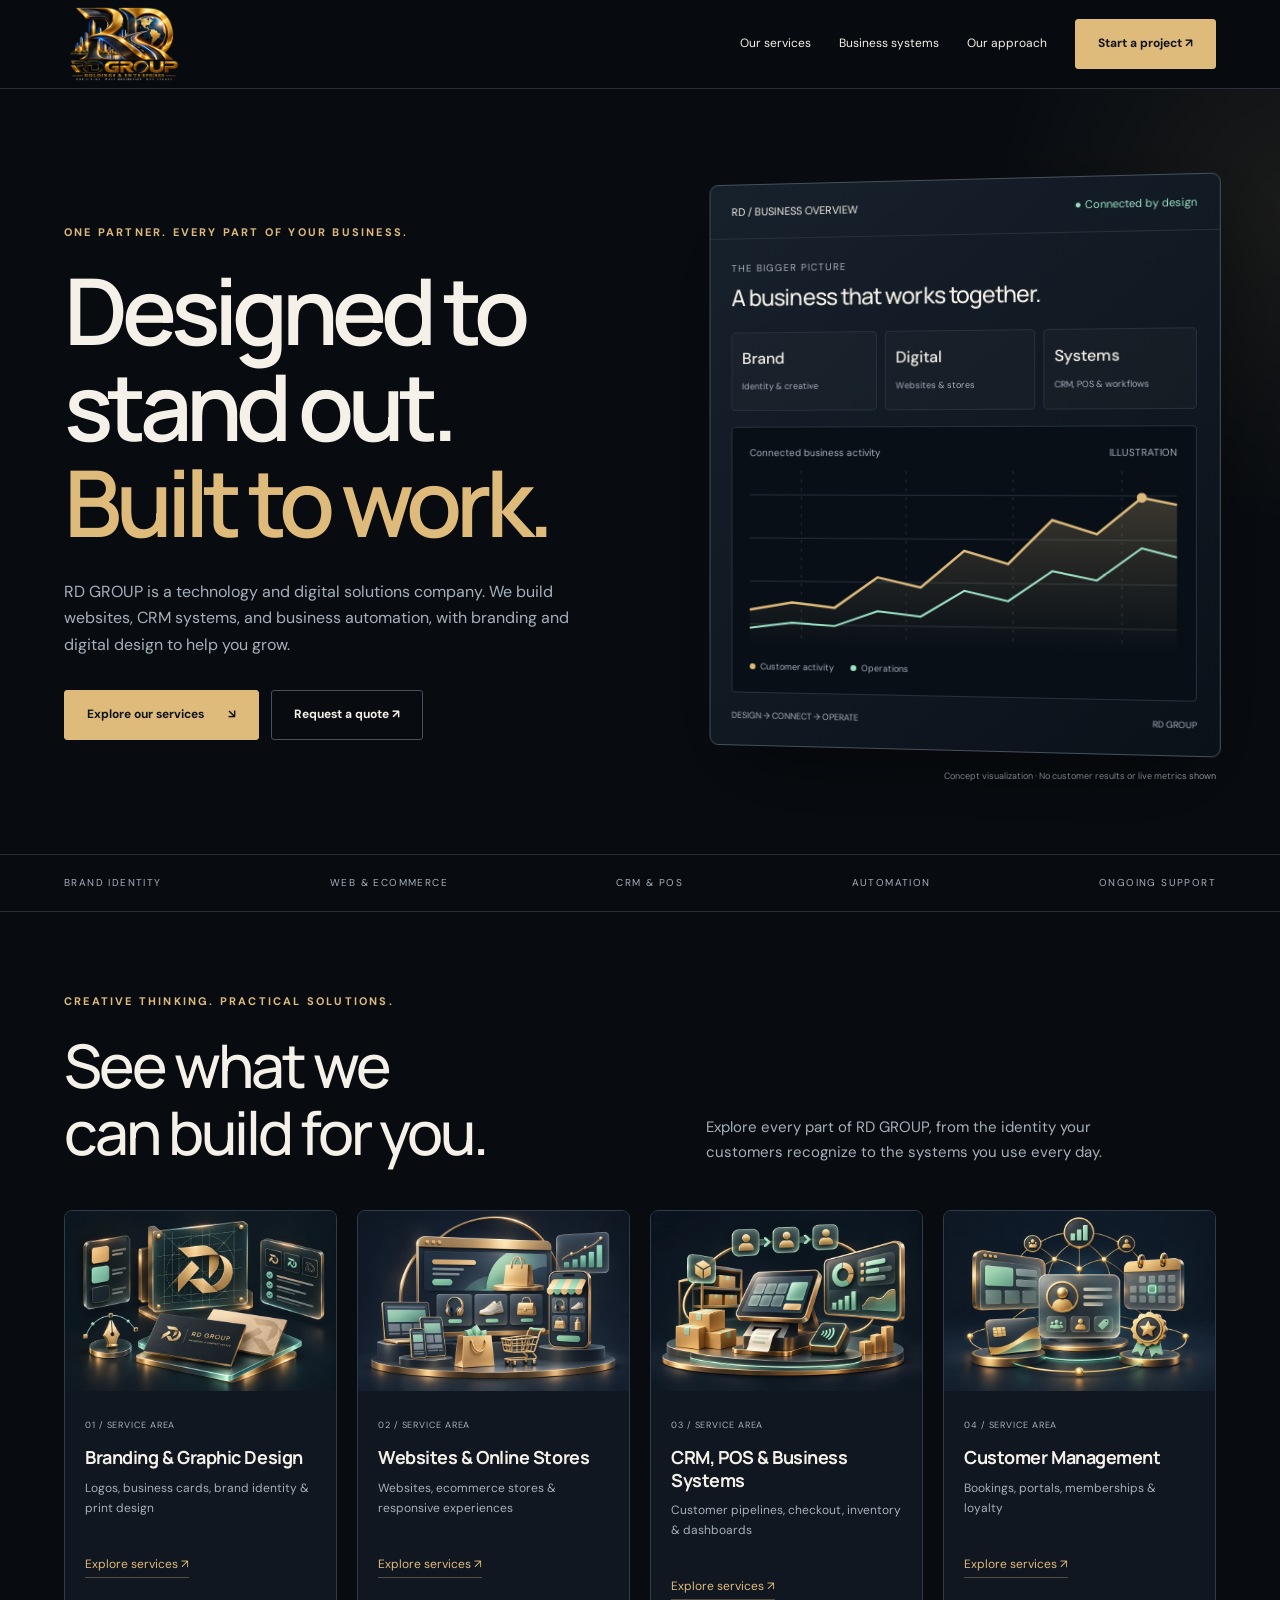
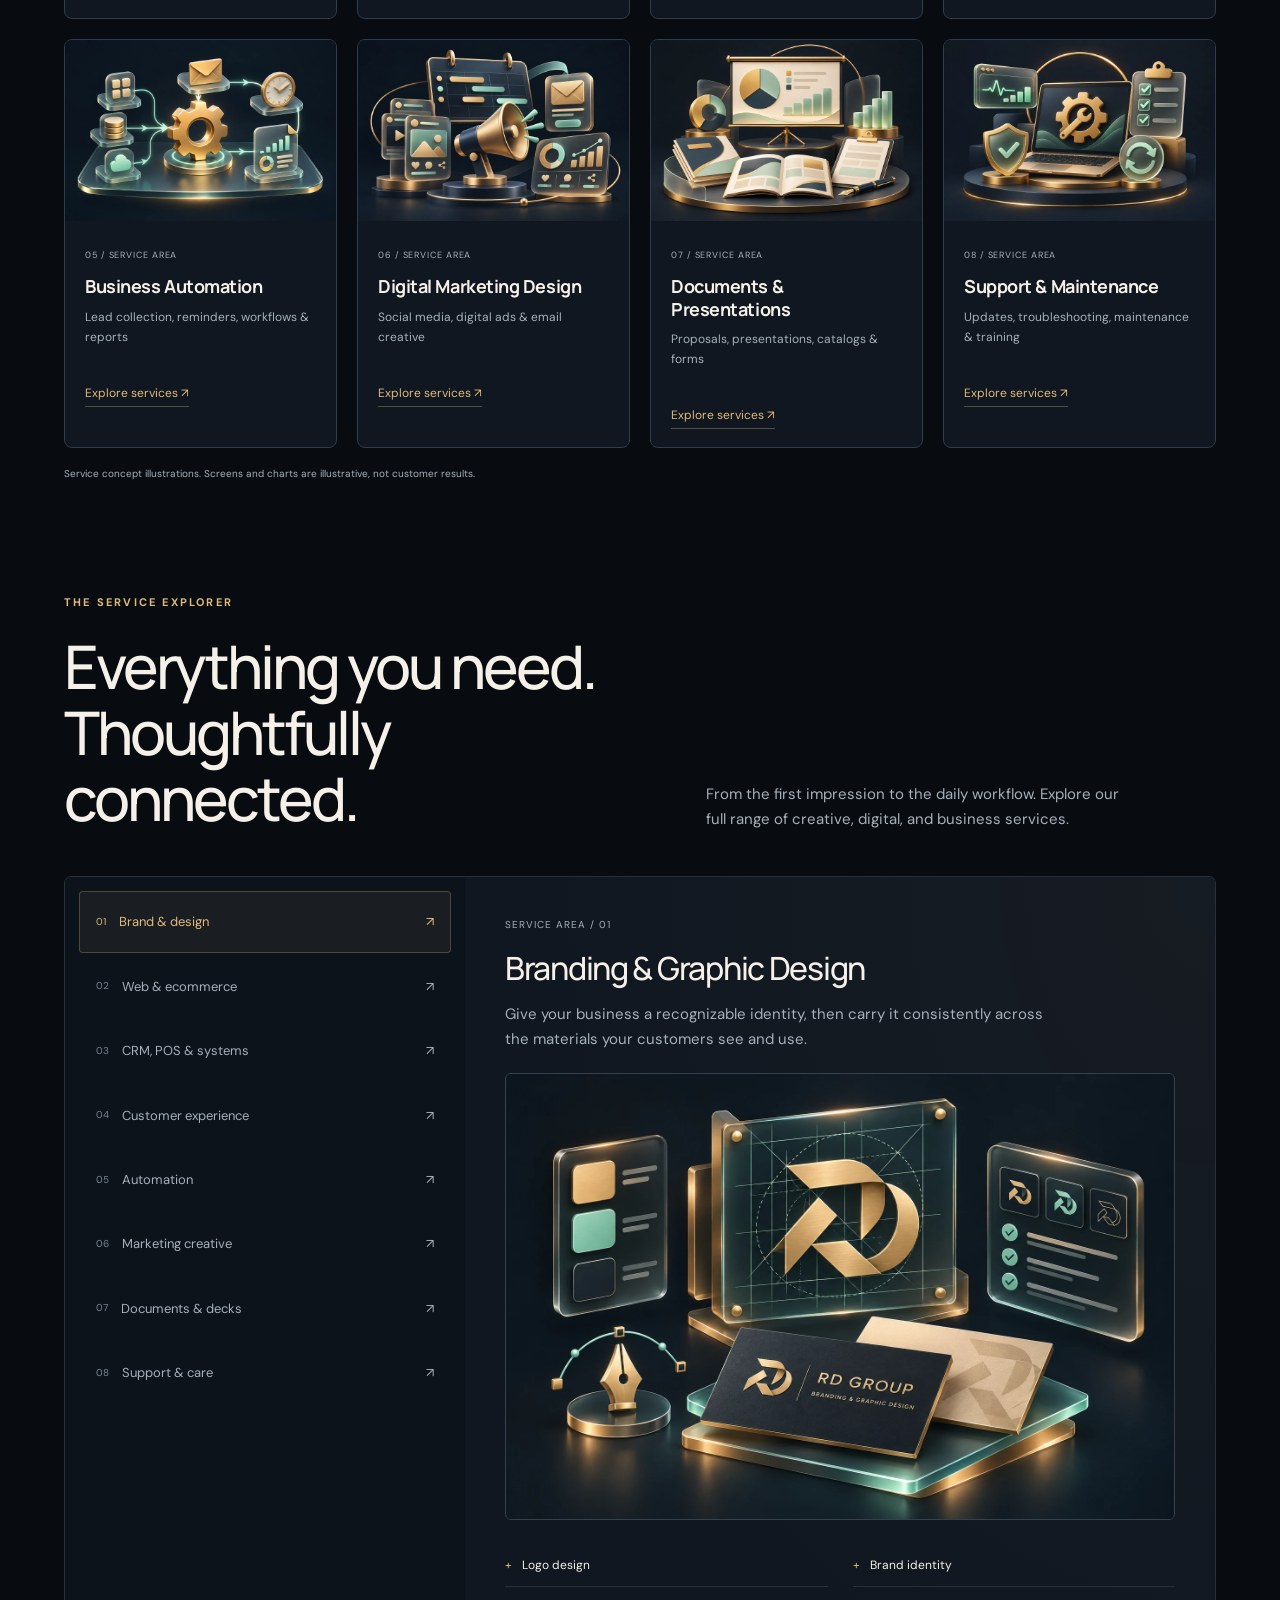
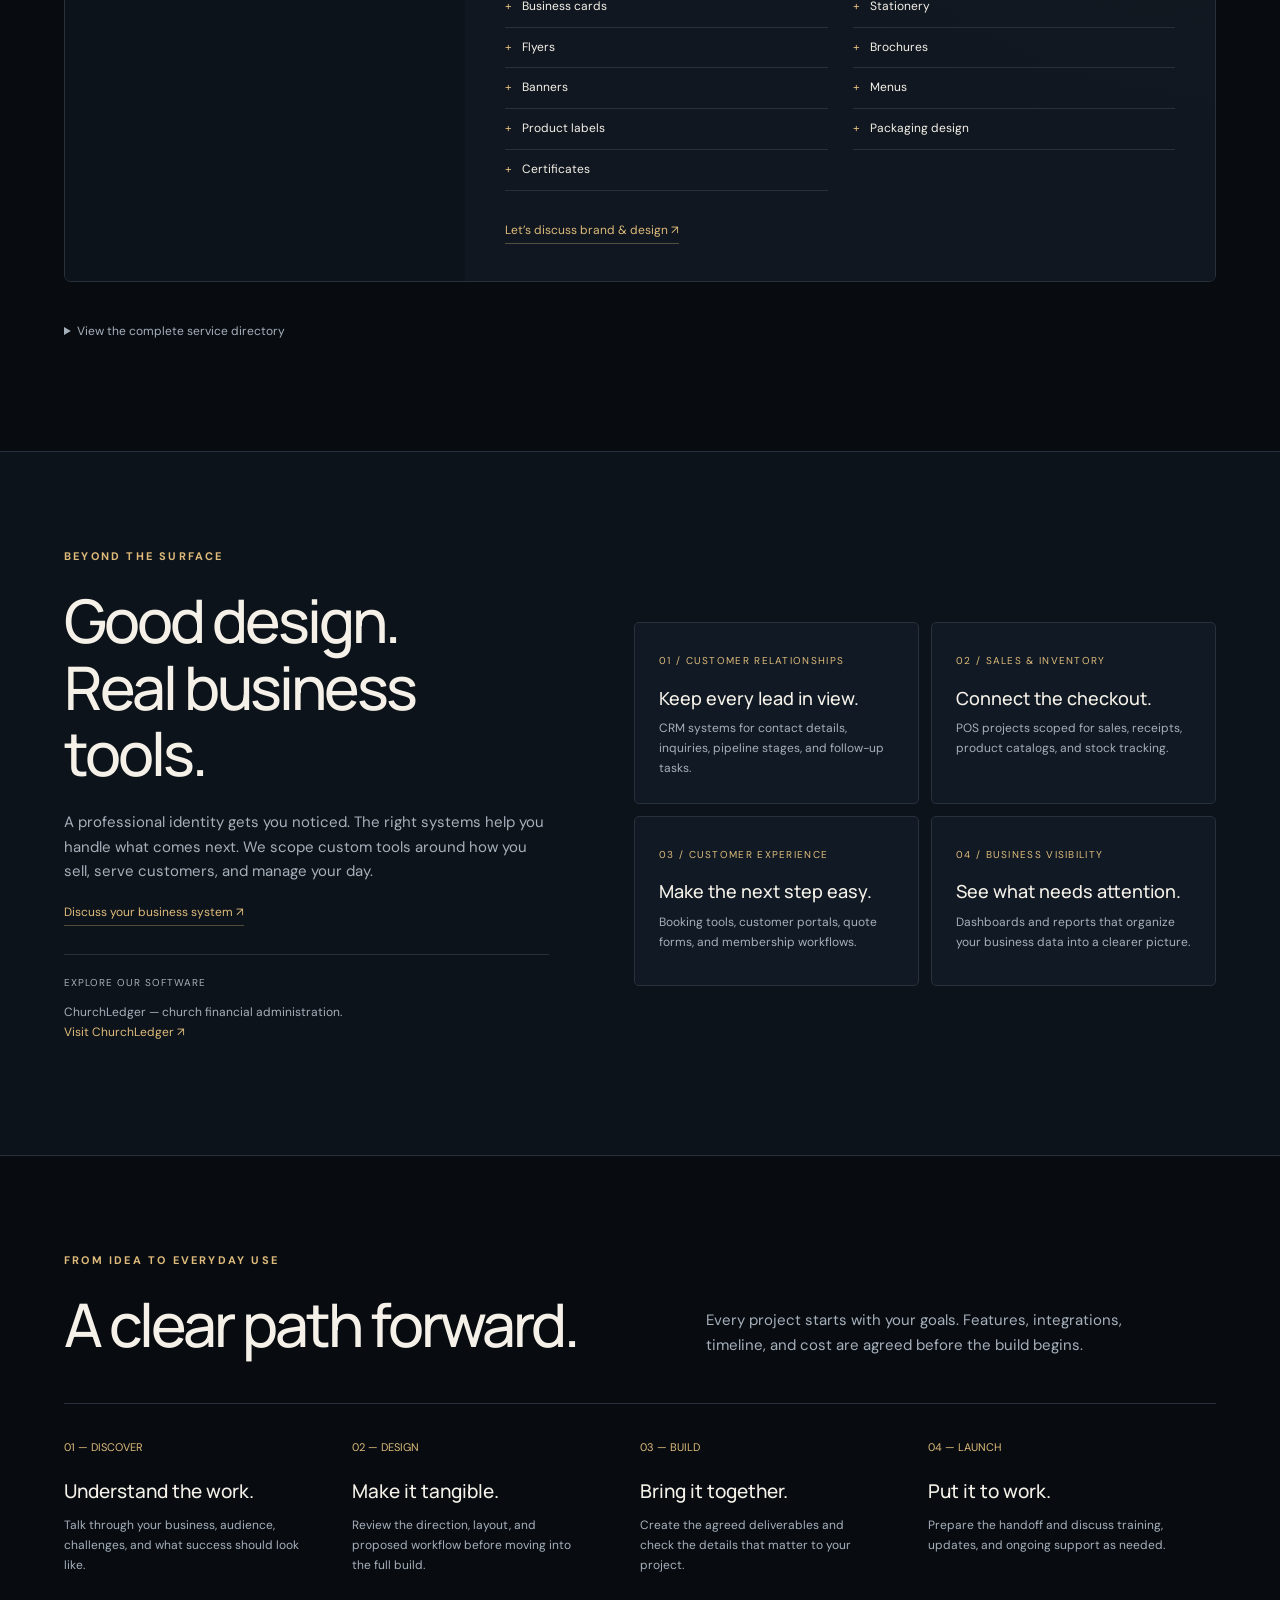
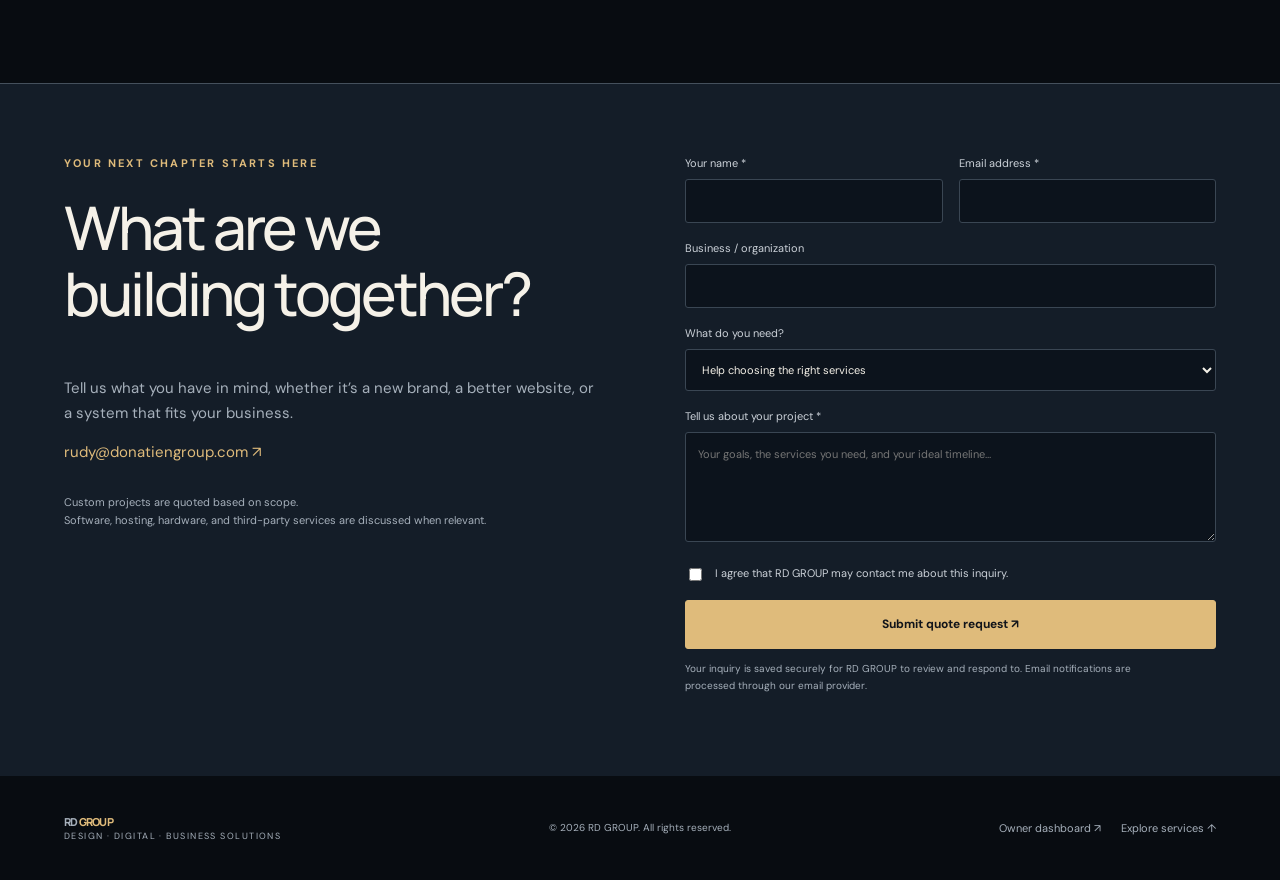
<file: preview.html>
<!doctype html><html lang="en"><head><meta charset="utf-8"><meta name="viewport" content="width=device-width,initial-scale=1"><meta http-equiv="refresh" content="0;url=/#home"><link rel="canonical" href="https://donatiengroup.com/"><title>RD GROUP — Design, Digital & Business Solutions</title></head><body><p><a href="/#home">Visit RD GROUP</a></p><script>location.replace('/'+(location.hash||"#home"));</script></body></html>
</file>
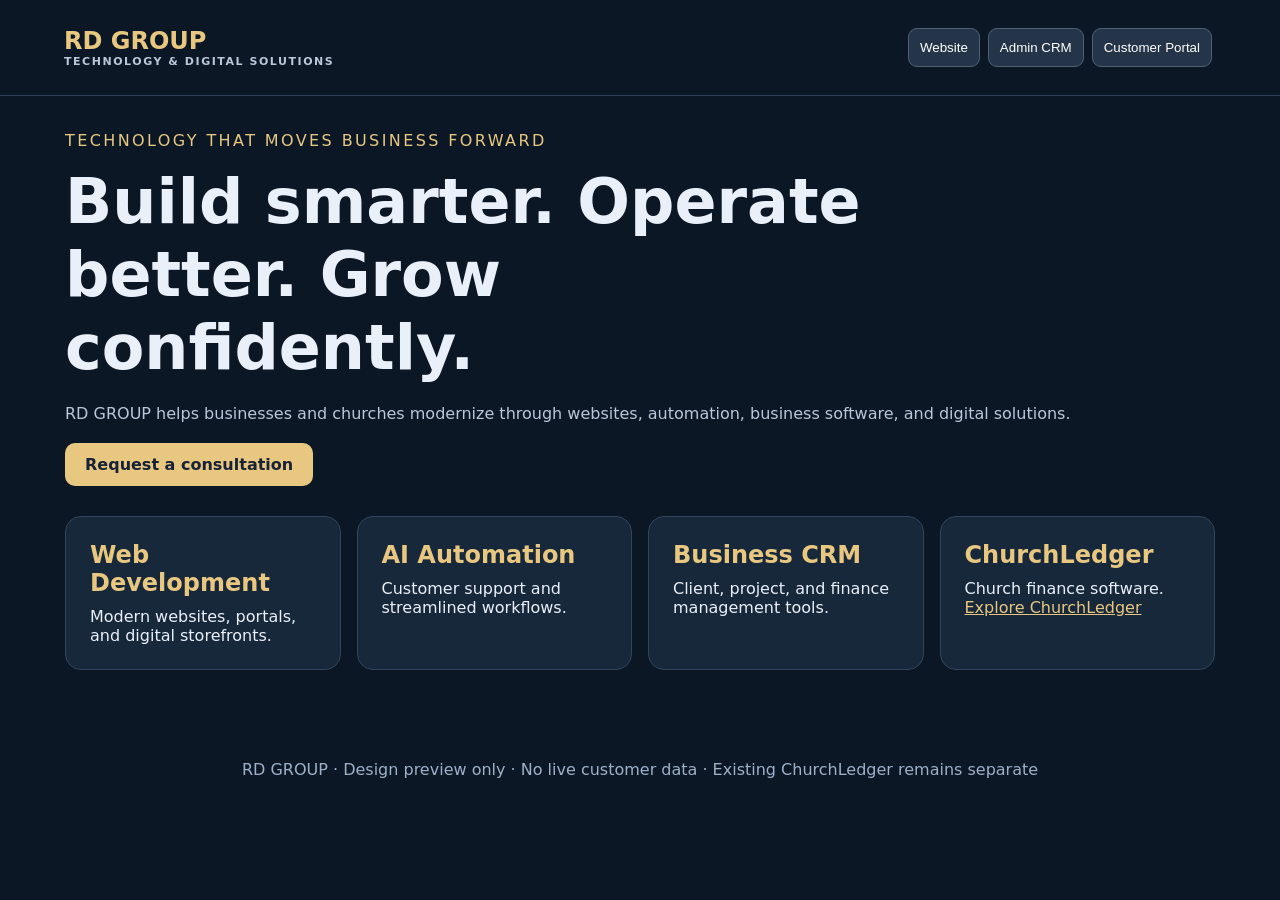
<file: technology-preview.html>
<!doctype html><html lang="en"><meta charset="utf-8"><meta name="viewport" content="width=device-width,initial-scale=1"><title>RD GROUP | Technology Preview</title><style>:root{font-family:Inter,system-ui,sans-serif;color:#eaf0fa;background:#0c1726}body{margin:0}header{padding:24px 5%;display:flex;justify-content:space-between;align-items:center;border-bottom:1px solid #314257}.brand{font-size:24px;font-weight:800;color:#e8c780}nav button{margin:4px;background:#243449;color:white;border:1px solid #4d6178;border-radius:9px;padding:11px;cursor:pointer}.wrap{max-width:1150px;margin:auto;padding:35px 20px}.eyebrow{color:#e8c780;letter-spacing:.15em}h1{font-size:clamp(32px,5vw,62px);max-width:800px;margin:15px 0}p{color:#b9c7d8;line-height:1.7}.grid{display:grid;grid-template-columns:repeat(auto-fit,minmax(210px,1fr));gap:16px;margin:30px 0}.card{background:#17283b;border:1px solid #30465e;border-radius:16px;padding:24px}.card strong{display:block;color:#e8c780;font-size:24px;margin-bottom:10px}.pill{background:#e8c780;color:#172236;padding:12px 20px;border-radius:10px;text-decoration:none;font-weight:700;display:inline-block}.hide{display:none}table{width:100%;border-collapse:collapse;background:#17283b;border-radius:12px;overflow:hidden}td,th{text-align:left;padding:15px;border-bottom:1px solid #34475c}footer{padding:25px;text-align:center;color:#9eb1c8}</style><header><div class="brand">RD GROUP <small style="display:block;color:#b9c7d8;font-size:11px;letter-spacing:.14em">TECHNOLOGY & DIGITAL SOLUTIONS</small></div><nav><button onclick="show('site')">Website</button><button onclick="show('crm')">Admin CRM</button><button onclick="show('portal')">Customer Portal</button></nav></header><main class="wrap"><section id="site"><div class="eyebrow">TECHNOLOGY THAT MOVES BUSINESS FORWARD</div><h1>Build smarter. Operate better. Grow confidently.</h1><p>RD GROUP helps businesses and churches modernize through websites, automation, business software, and digital solutions.</p><a class="pill" href="mailto:rudy@donatiengroup.com?subject=RD%20GROUP%20Consultation">Request a consultation</a><div class="grid"><div class="card"><strong>Web Development</strong>Modern websites, portals, and digital storefronts.</div><div class="card"><strong>AI Automation</strong>Customer support and streamlined workflows.</div><div class="card"><strong>Business CRM</strong>Client, project, and finance management tools.</div><div class="card"><strong>ChurchLedger</strong>Church finance software. <a style="color:#e8c780" href="https://churchledger.donatiengroup.com">Explore ChurchLedger</a></div></div></section><section id="crm" class="hide"><div class="eyebrow">ADMIN INTERFACE CONCEPT · SAMPLE DATA</div><h1>Business command center</h1><div class="grid"><div class="card"><strong>$4,850</strong>Illustrative revenue</div><div class="card"><strong>12</strong>Sample leads</div><div class="card"><strong>4</strong>Sample active projects</div><div class="card"><strong>3</strong>Sample unpaid invoices</div></div><h2>Pipeline & invoices</h2><table><tr><th>Customer</th><th>Service</th><th>Status</th></tr><tr><td>Sample Client A</td><td>Website</td><td>Proposal</td></tr><tr><td>Sample Client B</td><td>CRM</td><td>In progress</td></tr><tr><td>Sample Client C</td><td>Automation</td><td>Invoice pending</td></tr></table><p>Planned production modules: secure login, leads, clients, projects, proposals, invoices, payment reconciliation, subscriptions, and reporting.</p></section><section id="portal" class="hide"><div class="eyebrow">CUSTOMER PORTAL CONCEPT · SAMPLE DATA</div><h1>Your projects, all in one place.</h1><div class="grid"><div class="card"><strong>Website refresh</strong>Sample project · Design review stage</div><div class="card"><strong>Invoice #DEMO-001</strong>Sample amount $399 · Not payable</div><div class="card"><strong>Support</strong>Request updates and track messages</div></div><p>Production portal will require account authentication, access controls, secure document storage, and an approved payment processor. This preview does not accept payments or store information.</p></section></main><footer>RD GROUP · Design preview only · No live customer data · Existing ChurchLedger remains separate</footer><script>function show(id){document.querySelectorAll('main section').forEach(s=>s.classList.add('hide'));document.getElementById(id).classList.remove('hide')}</script></html>
</file>
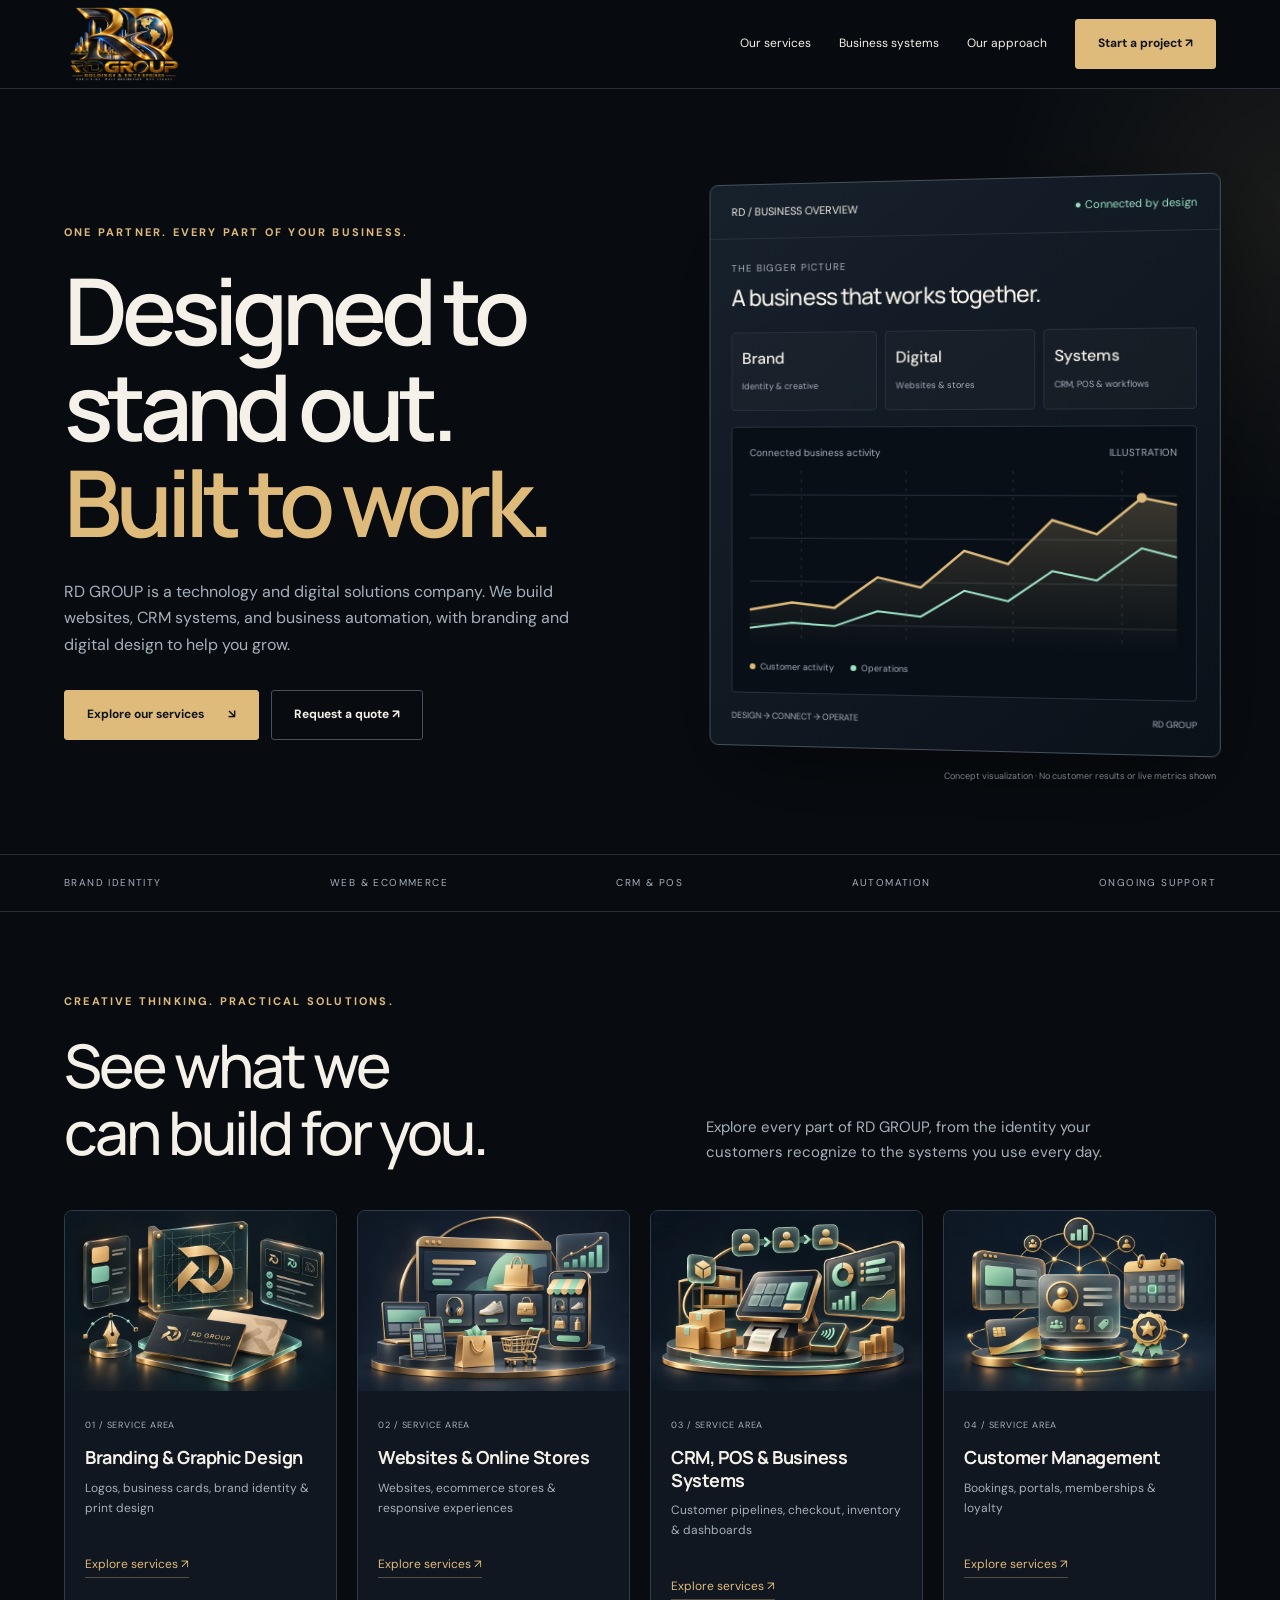
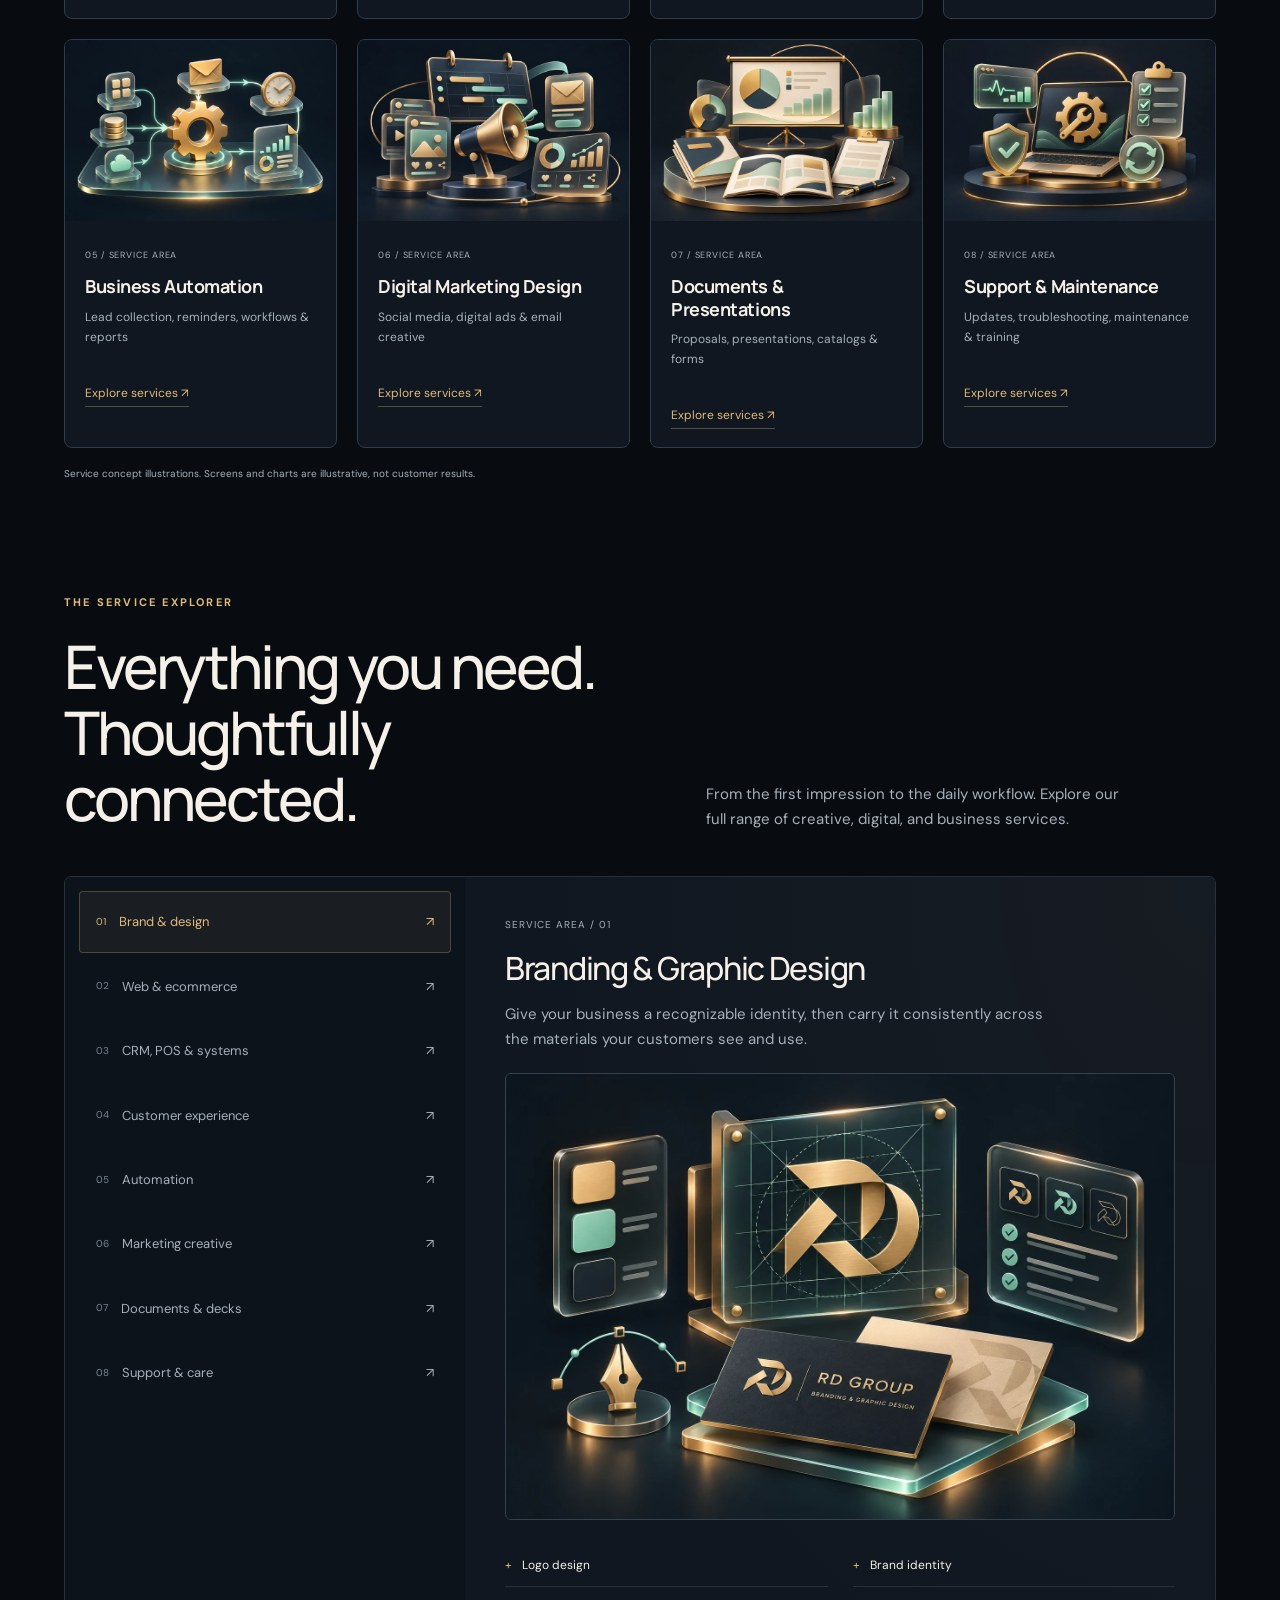
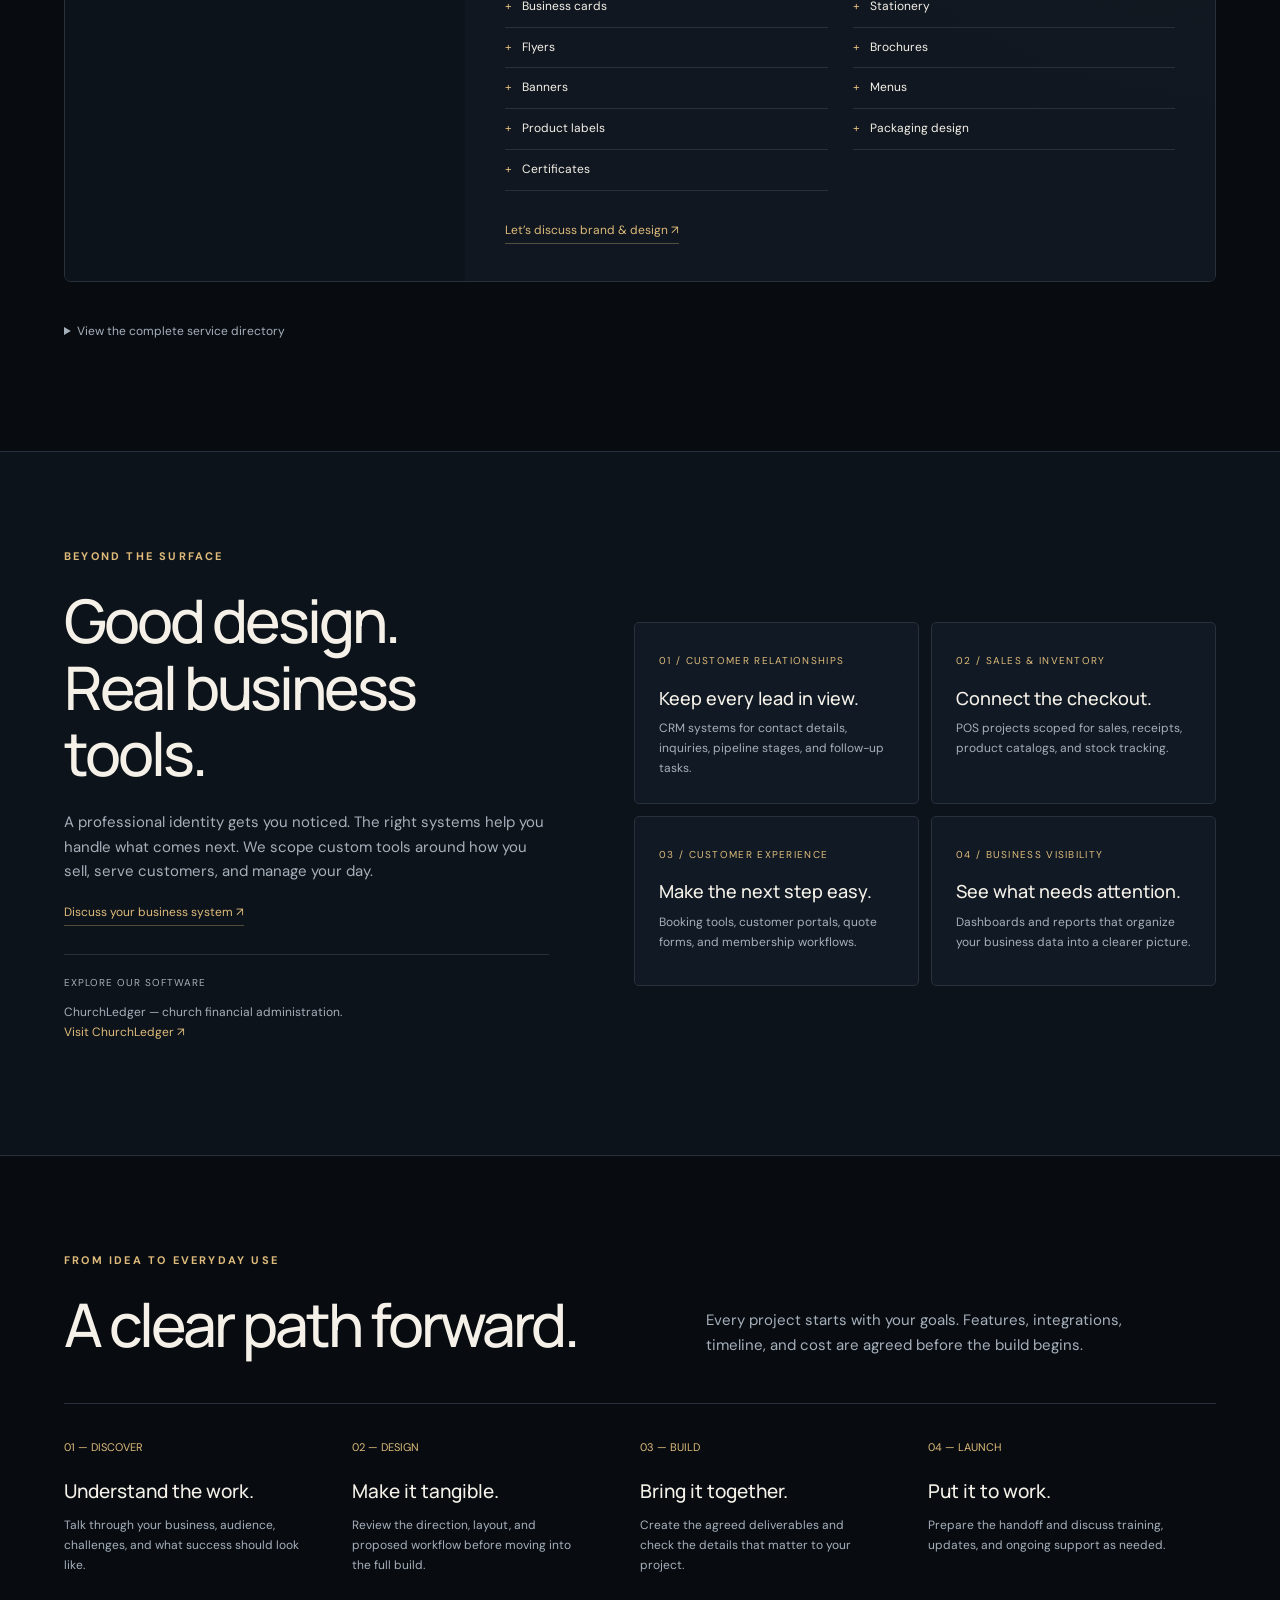
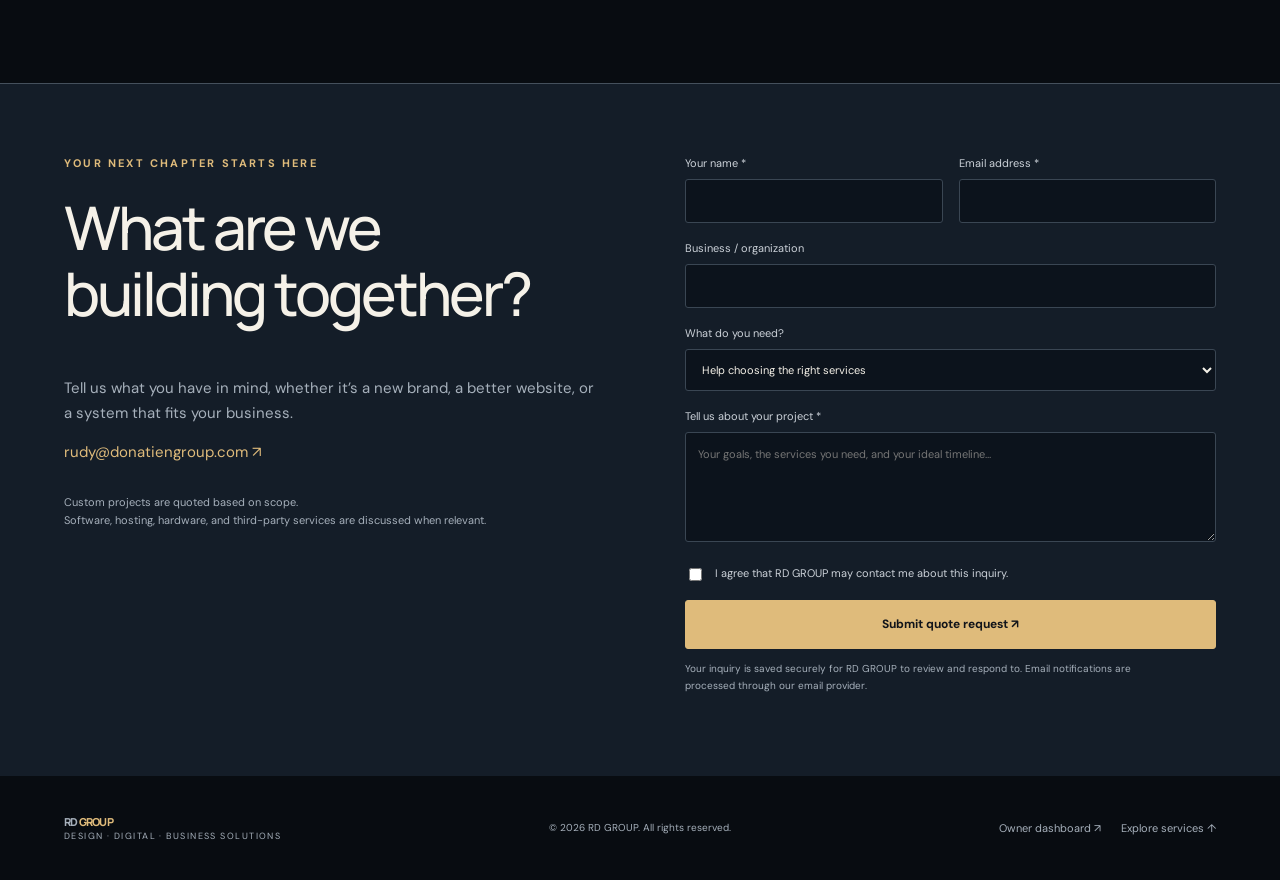
<file: technology.html>
<!doctype html><html lang="en"><head><meta charset="utf-8"><meta name="viewport" content="width=device-width,initial-scale=1"><meta http-equiv="refresh" content="0;url=/#systems"><link rel="canonical" href="https://donatiengroup.com/"><title>RD GROUP — Design, Digital & Business Solutions</title></head><body><p><a href="/#systems">Visit RD GROUP</a></p><script>location.replace('/'+"#systems");</script></body></html>
</file>
